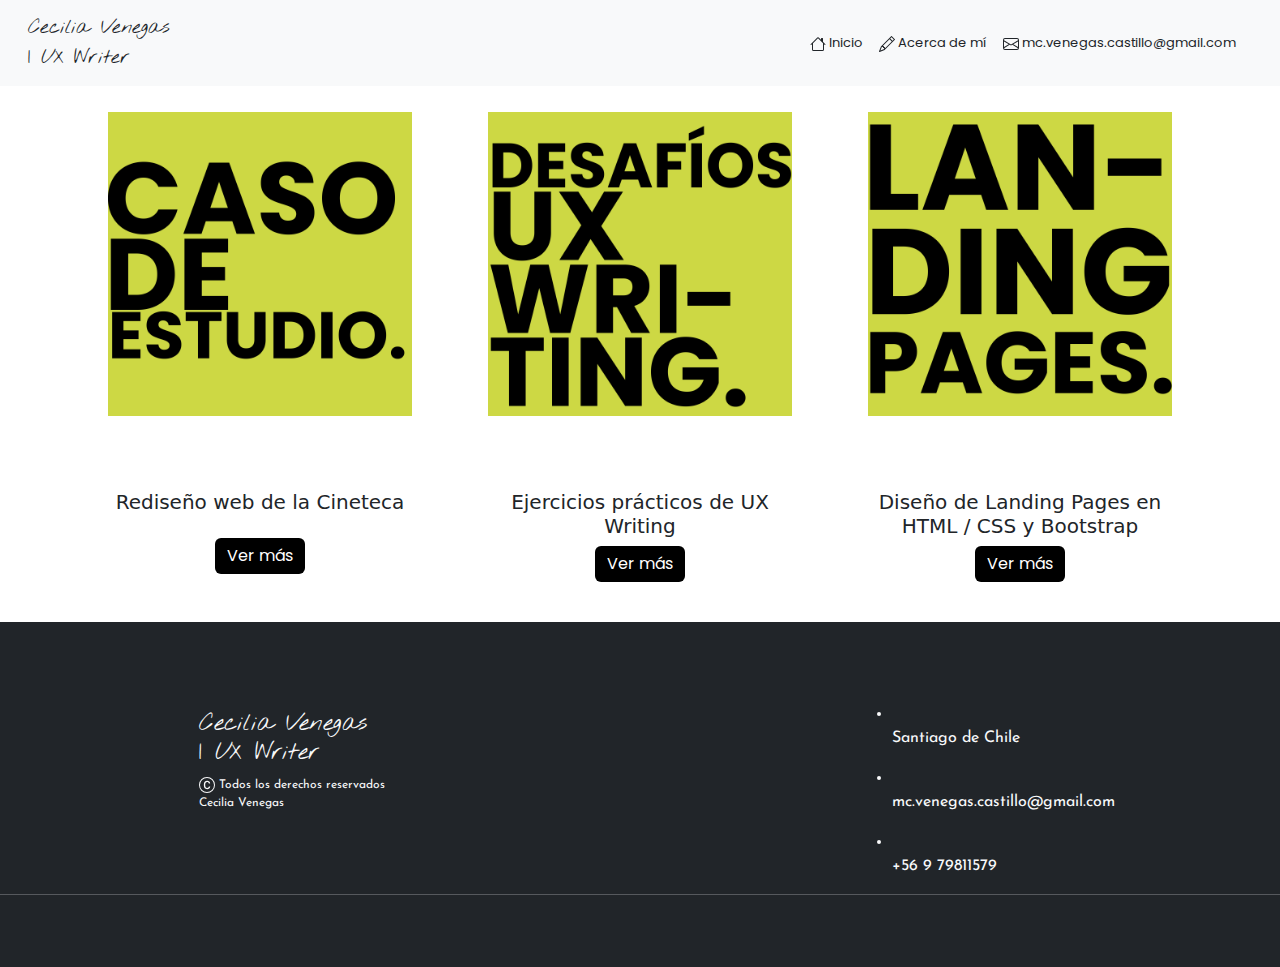
<file: index.html>
<!doctype html>
<html lang="es">

<head>
  <meta charset="utf-8">
  <meta name="viewport" content="width=device-width, initial-scale=1">
  <title>Portafolio Cecilia</title>
  <link rel="preconnect" href="https://fonts.googleapis.com">
  <link rel="preconnect" href="https://fonts.gstatic.com" crossorigin>
  <link
    href="https://fonts.googleapis.com/css2?family=Bad+Script&family=Homemade+Apple&family=Nothing+You+Could+Do&display=swap"
    rel="stylesheet">
  <link rel="preconnect" href="https://fonts.googleapis.com">
  <link rel="preconnect" href="https://fonts.gstatic.com" crossorigin>
  <link href="https://fonts.googleapis.com/css2?family=Caveat:wght@400..700&family=Indie+Flower&display=swap"
    rel="stylesheet">
  <link rel="stylesheet" href="https://cdnjs.cloudflare.com/ajax/libs/font-awesome/6.4.0/css/all.min.css"
    integrity="sha512-iecdLmaskl7CVkqkXNQ/ZH/XLlvWZOJyj7Yy7tcenmpD1ypASozpmT/E0iPtmFIB46ZmdtAc9eNBvH0H/ZpiBw=="
    crossorigin="anonymous" referrerpolicy="no-referrer" />
  <link href="https://cdn.jsdelivr.net/npm/bootstrap@5.3.3/dist/css/bootstrap.min.css" rel="stylesheet"
    integrity="sha384-QWTKZyjpPEjISv5WaRU9OFeRpok6YctnYmDr5pNlyT2bRjXh0JMhjY6hW+ALEwIH" crossorigin="anonymous">
  <link rel="stylesheet" type="text/css" href="style.css">
  <link rel="preconnect" href="https://fonts.googleapis.com">
  <link rel="preconnect" href="https://fonts.gstatic.com" crossorigin>
  <link
    href="https://fonts.googleapis.com/css2?family=Caveat:wght@400..700&family=Gothic+A1&family=Indie+Flower&display=swap"
    rel="stylesheet">
  <link rel="preconnect" href="https://fonts.googleapis.com">
  <link rel="preconnect" href="https://fonts.gstatic.com" crossorigin>
  <link href="https://fonts.googleapis.com/css2?family=Josefin+Sans:ital,wght@0,100..700;1,100..700&display=swap"
    rel="stylesheet">
  <link rel="preconnect" href="https://fonts.googleapis.com">
  <link rel="preconnect" href="https://fonts.gstatic.com" crossorigin>
  <link
    href="https://fonts.googleapis.com/css2?family=Josefin+Sans:ital,wght@0,100..700;1,100..700&family=Merriweather:ital,wght@0,300;0,400;0,700;0,900;1,300;1,400;1,700;1,900&family=Poppins:ital,wght@0,100;0,200;0,300;0,400;0,500;0,600;0,700;0,800;0,900;1,100;1,200;1,300;1,400;1,500;1,600;1,700;1,800;1,900&display=swap"
    rel="stylesheet">
</head>

<body>
  <!--Navbar-->
  <div class="container-fluid bg-light">
    <div class="row">
      <nav class="navbar navbar-expand-lg">
        <div class="container-fluid">
          <a class="navbar-brand ms-3 text-dark" aria-current="page">Cecilia Venegas <br> | UX Writer</a>
          <button class="navbar-toggler" type="button" data-bs-toggle="collapse" data-bs-target="#navbarNavDropdown"
            aria-controls="navbarNavDropdown" aria-expanded="false" aria-label="Toggle navigation">
            <span class="navbar-toggler-icon"></span>
          </button>
          <div class="collapse navbar-collapse" id="navbarNavDropdown">
            <ul class="navbar-nav ms-auto">
              <li class="nav-item">
                <a class="nav-link active text-dark" aria-current="page"> <svg
                    xmlns="http://www.w3.org/2000/svg" width="16" height="16" fill="currentColor" class="bi bi-house"
                    viewBox="0 0 16 16">
                    <path
                      d="M8.707 1.5a1 1 0 0 0-1.414 0L.646 8.146a.5.5 0 0 0 .708.708L2 8.207V13.5A1.5 1.5 0 0 0 3.5 15h9a1.5 1.5 0 0 0 1.5-1.5V8.207l.646.647a.5.5 0 0 0 .708-.708L13 5.793V2.5a.5.5 0 0 0-.5-.5h-1a.5.5 0 0 0-.5.5v1.293zM13 7.207V13.5a.5.5 0 0 1-.5.5h-9a.5.5 0 0 1-.5-.5V7.207l5-5z" />
                  </svg> Inicio</a>
              </li>
              <li class="nav-item">
                <a class="nav-link text-dark" href="/acerca de mi/acercademi.html"> <svg xmlns="http://www.w3.org/2000/svg" width="16" height="16"
                    fill="currentColor" class="bi bi-pencil" viewBox="0 0 16 16">
                    <path
                      d="M12.146.146a.5.5 0 0 1 .708 0l3 3a.5.5 0 0 1 0 .708l-10 10a.5.5 0 0 1-.168.11l-5 2a.5.5 0 0 1-.65-.65l2-5a.5.5 0 0 1 .11-.168zM11.207 2.5 13.5 4.793 14.793 3.5 12.5 1.207zm1.586 3L10.5 3.207 4 9.707V10h.5a.5.5 0 0 1 .5.5v.5h.5a.5.5 0 0 1 .5.5v.5h.293zm-9.761 5.175-.106.106-1.528 3.821 3.821-1.528.106-.106A.5.5 0 0 1 5 12.5V12h-.5a.5.5 0 0 1-.5-.5V11h-.5a.5.5 0 0 1-.468-.325" />
                  </svg> Acerca de mí</a>
              </li>
              <li class="nav-item">
                <a class="nav-link me-4 text-dark"> <svg xmlns="http://www.w3.org/2000/svg" width="16"
                    height="16" fill="currentColor" class="bi bi-envelope" viewBox="0 0 16 16">
                    <path
                      d="M0 4a2 2 0 0 1 2-2h12a2 2 0 0 1 2 2v8a2 2 0 0 1-2 2H2a2 2 0 0 1-2-2zm2-1a1 1 0 0 0-1 1v.217l7 4.2 7-4.2V4a1 1 0 0 0-1-1zm13 2.383-4.708 2.825L15 11.105zm-.034 6.876-5.64-3.471L8 9.583l-1.326-.795-5.64 3.47A1 1 0 0 0 2 13h12a1 1 0 0 0 .966-.741M1 11.105l4.708-2.897L1 5.383z" />
                  </svg> mc.venegas.castillo@gmail.com</a>
              </li>
              <li class="nav-item dropdown">
              </li>
            </ul>
          </div>
        </div>
      </nav>
    </div>
  </div>
  <!--Portafolio-->
  <div id="productSlider" class="carousel slide" data-bs-ride="carousel">
    <div class="carousel-inner">
      <div class="carousel-item active">
        <div class="container">
          <div class="row text-center">
            <div class="col-md-4 col-lg-4">
              <div class="card mb-4">
                <img src="/assets/img/casodeestudio.png">
                <div class="card-body">
                  <h5 class="card-title">Caso de estudio</h5>
                  <h5 class="card-text">Rediseño web de la Cineteca</h5>
                  <a href="https://www.behance.net/gallery/211179671/Cineteca-Metropolitana" target="_blank" class="btn btn-primary mt-3">Ver más</a>
                </div>
              </div>
            </div>
            <div class="col-md-4 col-lg-4">
              <div class="card mb-4">
                <img src="/assets/img/desafios.png">
                <div class="card-body">
                  <h5 class="card-title">Retos UX Writing</h5>
                  <h5 class="card-text">Ejercicios prácticos de UX Writing</h5>
                  <a href="/Desafios/desafios.html" target="_blank" class="btn btn-primary">Ver más</a>
                </div>
              </div>
            </div>
            <div class="col-md-4 col-lg-4">
              <div class="card mb-4">
                <img src="/assets/img/landingpages.png">
                <div class="card-body">
                  <h5 class="card-title">Homepages</h5>
                  <h5 class="card-text">Diseño de Landing Pages en HTML / CSS y Bootstrap</h5>
                  <a href="/paginas/paginas.html" target="_blank" class="btn btn-primary">Ver más</a>
                </div>
              </div>
            </div>
          </div>
       </div>
      </div>
    </div>
  </div>
  <!--Footer-->
  <footer class="footer bg-dark text-light pt-5">
    <div class="container-fluid text-center text-md-start">
      <div class="row text-center text-md-start">
        <div class="col-md-3 col-lg-3 col-xl-3 mx-auto mt-3">
          <h5 class="text-uppercase mb-4 font-wight-bold text-primary"></h5>
          <h4 class="nombrefooter">
            Cecilia Venegas
            <br>| UX Writer
          </h4>
          <p>
            <svg xmlns="http://www.w3.org/2000/svg" width="16" height="16" fill="currentColor" class="bi bi-c-circle"
              viewBox="0 0 16 16">
              <path
                d="M1 8a7 7 0 1 0 14 0A7 7 0 0 0 1 8m15 0A8 8 0 1 1 0 8a8 8 0 0 1 16 0M8.146 4.992c-1.212 0-1.927.92-1.927 2.502v1.06c0 1.571.703 2.462 1.927 2.462.979 0 1.641-.586 1.729-1.418h1.295v.093c-.1 1.448-1.354 2.467-3.03 2.467-2.091 0-3.269-1.336-3.269-3.603V7.482c0-2.261 1.201-3.638 3.27-3.638 1.681 0 2.935 1.054 3.029 2.572v.088H9.875c-.088-.879-.768-1.512-1.729-1.512" />
            </svg> Todos los derechos reservados
            <br> Cecilia Venegas
          </p>
        </div>
        <div class="col-md-2 col-lg-2 col-xl-2 mx-auto mt-3">
          <p>
            <li class="fas fa-home me-3"></li>Santiago de Chile
          </p>
          <p>
            <li class="fas fa-envelope me-3"></li>mc.venegas.castillo@gmail.com
          </p>
          <p>
            <li class="fas fa-phone me-3"></li>+56 9 79811579
          </p>
        </div>
        <hr class="mb-4">
        <div class="text-center mb-2">
        </div>
        <div class="text-center">
          <ul class="list-unstyled list-inline">
            <li class="list-inline-item">
              <a href="https://www.behance.net/ceciliavenegas" target=»_blank class="text-light"> <i
                  class="fab fa-behance"></i>
              </a>
            </li>
            <li class="list-inline-item">
              <a href="https://www.linkedin.com/in/mariaceciliav/" target=»_blank class="text-light"> <i
                  class="fab fa-linkedin"></i>
              </a>
            </li>
          </ul>
        </div>
      </div>
    </div>
  </footer>
</body>
</html>
</file>
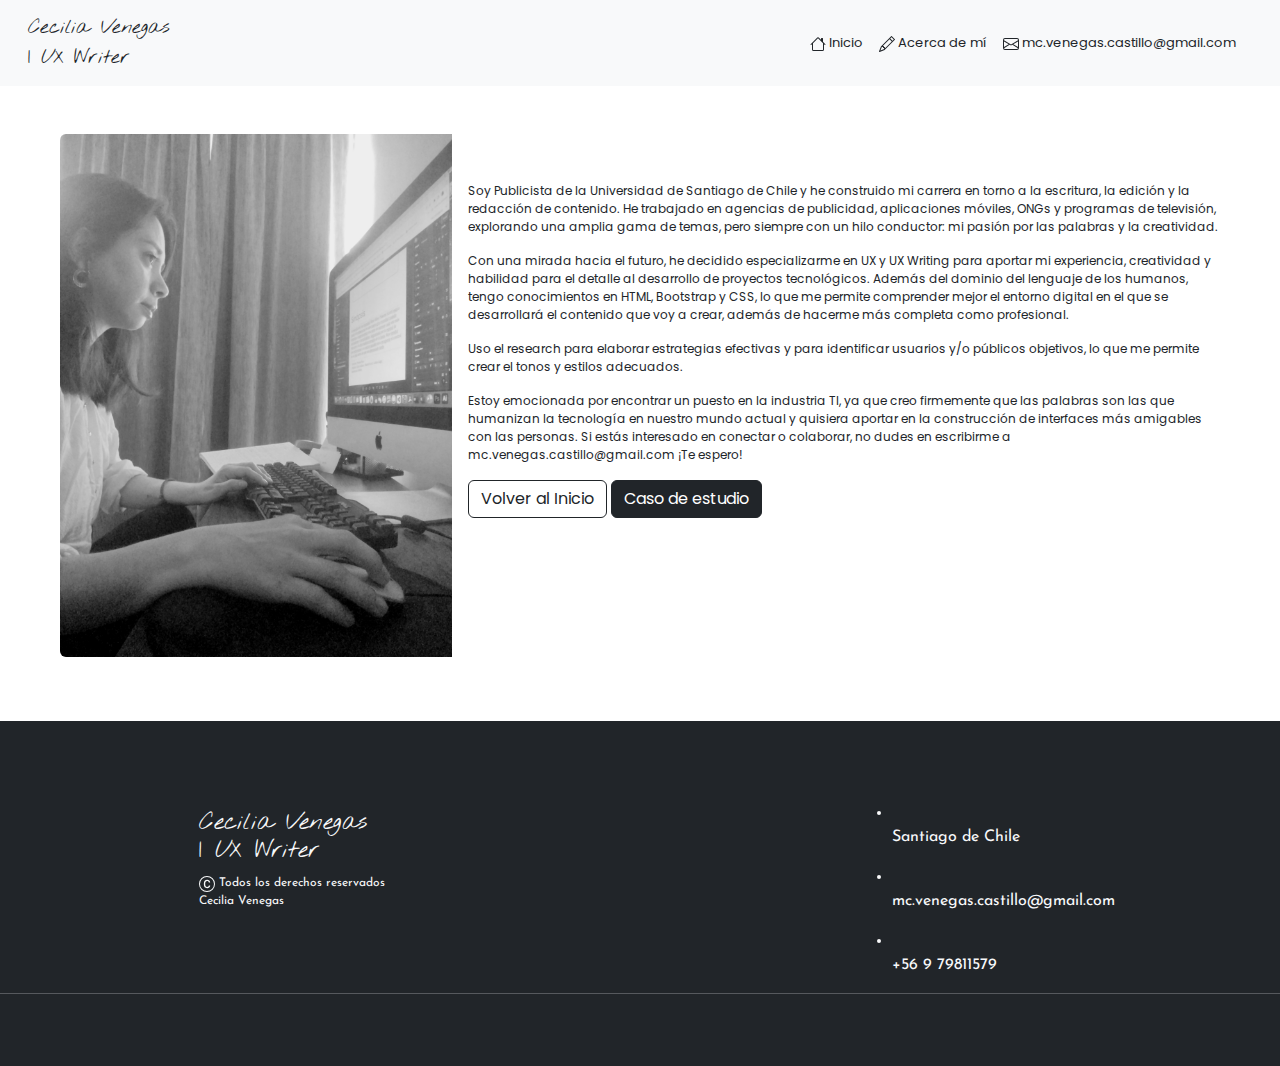
<file: acerca de mi/acercademi.html>
<!doctype html>
<html lang="es">

<head>
  <meta charset="utf-8">
  <meta name="viewport" content="width=device-width, initial-scale=1">
  <title>Portafolio Cecilia/acercademi</title>
  <link rel="preconnect" href="https://fonts.googleapis.com">
  <link rel="preconnect" href="https://fonts.gstatic.com" crossorigin>
  <link
    href="https://fonts.googleapis.com/css2?family=Bad+Script&family=Homemade+Apple&family=Nothing+You+Could+Do&display=swap"
    rel="stylesheet">
  <link rel="preconnect" href="https://fonts.googleapis.com">
  <link rel="preconnect" href="https://fonts.gstatic.com" crossorigin>
  <link href="https://fonts.googleapis.com/css2?family=Caveat:wght@400..700&family=Indie+Flower&display=swap"
    rel="stylesheet">
  <link rel="stylesheet" href="https://cdnjs.cloudflare.com/ajax/libs/font-awesome/6.4.0/css/all.min.css"
    integrity="sha512-iecdLmaskl7CVkqkXNQ/ZH/XLlvWZOJyj7Yy7tcenmpD1ypASozpmT/E0iPtmFIB46ZmdtAc9eNBvH0H/ZpiBw=="
    crossorigin="anonymous" referrerpolicy="no-referrer" />
  <link href="https://cdn.jsdelivr.net/npm/bootstrap@5.3.3/dist/css/bootstrap.min.css" rel="stylesheet"
    integrity="sha384-QWTKZyjpPEjISv5WaRU9OFeRpok6YctnYmDr5pNlyT2bRjXh0JMhjY6hW+ALEwIH" crossorigin="anonymous">
  <!--CSS-->
    <link rel="stylesheet" type="text/css" href="style.css">
  <link rel="preconnect" href="https://fonts.googleapis.com">
  <link rel="preconnect" href="https://fonts.gstatic.com" crossorigin>
  <link
    href="https://fonts.googleapis.com/css2?family=Caveat:wght@400..700&family=Gothic+A1&family=Indie+Flower&display=swap"
    rel="stylesheet">
  <link rel="preconnect" href="https://fonts.googleapis.com">
  <link rel="preconnect" href="https://fonts.gstatic.com" crossorigin>
  <link href="https://fonts.googleapis.com/css2?family=Josefin+Sans:ital,wght@0,100..700;1,100..700&display=swap"
    rel="stylesheet">
  <link rel="preconnect" href="https://fonts.googleapis.com">
  <link rel="preconnect" href="https://fonts.gstatic.com" crossorigin>
  <link
    href="https://fonts.googleapis.com/css2?family=Josefin+Sans:ital,wght@0,100..700;1,100..700&family=Merriweather:ital,wght@0,300;0,400;0,700;0,900;1,300;1,400;1,700;1,900&family=Poppins:ital,wght@0,100;0,200;0,300;0,400;0,500;0,600;0,700;0,800;0,900;1,100;1,200;1,300;1,400;1,500;1,600;1,700;1,800;1,900&display=swap"
    rel="stylesheet">
</head>
<body>
  <!--Navbar-->
  <div class="container-fluid bg-light">
    <div class="row">
      <nav class="navbar navbar-expand-lg">
        <div class="container-fluid">
          <a class="navbar-brand ms-3 text-dark" aria-current="page" href="/index.html">Cecilia Venegas <br> | UX Writer</a>
          <button class="navbar-toggler" type="button" data-bs-toggle="collapse" data-bs-target="#navbarNavDropdown"
            aria-controls="navbarNavDropdown" aria-expanded="false" aria-label="Toggle navigation">
            <span class="navbar-toggler-icon"></span>
          </button>
          <div class="collapse navbar-collapse" id="navbarNavDropdown">
            <ul class="navbar-nav ms-auto">
              <li class="nav-item">
                <a class="nav-link active text-dark" aria-current="page" href="/index.html"> <svg
                    xmlns="http://www.w3.org/2000/svg" width="16" height="16" fill="currentColor" class="bi bi-house"
                    viewBox="0 0 16 16">
                    <path
                      d="M8.707 1.5a1 1 0 0 0-1.414 0L.646 8.146a.5.5 0 0 0 .708.708L2 8.207V13.5A1.5 1.5 0 0 0 3.5 15h9a1.5 1.5 0 0 0 1.5-1.5V8.207l.646.647a.5.5 0 0 0 .708-.708L13 5.793V2.5a.5.5 0 0 0-.5-.5h-1a.5.5 0 0 0-.5.5v1.293zM13 7.207V13.5a.5.5 0 0 1-.5.5h-9a.5.5 0 0 1-.5-.5V7.207l5-5z" />
                  </svg> Inicio</a>
              </li>
              <li class="nav-item">
                <a class="nav-link text-dark"> <svg xmlns="http://www.w3.org/2000/svg" width="16" height="16"
                    fill="currentColor" class="bi bi-pencil" viewBox="0 0 16 16">
                    <path
                      d="M12.146.146a.5.5 0 0 1 .708 0l3 3a.5.5 0 0 1 0 .708l-10 10a.5.5 0 0 1-.168.11l-5 2a.5.5 0 0 1-.65-.65l2-5a.5.5 0 0 1 .11-.168zM11.207 2.5 13.5 4.793 14.793 3.5 12.5 1.207zm1.586 3L10.5 3.207 4 9.707V10h.5a.5.5 0 0 1 .5.5v.5h.5a.5.5 0 0 1 .5.5v.5h.293zm-9.761 5.175-.106.106-1.528 3.821 3.821-1.528.106-.106A.5.5 0 0 1 5 12.5V12h-.5a.5.5 0 0 1-.5-.5V11h-.5a.5.5 0 0 1-.468-.325" />
                  </svg> Acerca de mí</a>
              </li>
              <li class="nav-item">
                <a class="nav-link me-4 text-dark"> <svg xmlns="http://www.w3.org/2000/svg" width="16"
                    height="16" fill="currentColor" class="bi bi-envelope" viewBox="0 0 16 16">
                    <path
                      d="M0 4a2 2 0 0 1 2-2h12a2 2 0 0 1 2 2v8a2 2 0 0 1-2 2H2a2 2 0 0 1-2-2zm2-1a1 1 0 0 0-1 1v.217l7 4.2 7-4.2V4a1 1 0 0 0-1-1zm13 2.383-4.708 2.825L15 11.105zm-.034 6.876-5.64-3.471L8 9.583l-1.326-.795-5.64 3.47A1 1 0 0 0 2 13h12a1 1 0 0 0 .966-.741M1 11.105l4.708-2.897L1 5.383z" />
                  </svg> mc.venegas.castillo@gmail.com</a>
              </li>
              <li class="nav-item dropdown">
              </li>
            </ul>
          </div>
        </div>
      </nav>
    </div>
  </div>
  <!--texto-->
  <div class="container-fluid ms-5 mb-5 mt-5">
    <div class="row">
      <div class="card mb-3" style="max-width: 1200px;">
        <div class="row g-0">
          <div class="col-sm-4 col-lg-4 col-md-4">
            <img src="/assets/img/portafolio-img.jpg" class="img-fluid rounded-start" alt="...">
          </div>
          <div class="col-md-8">
            <div class="card-body">
              <h5 class="card-title">Card title</h5>
              <p class="card-text">Soy Publicista de la Universidad de Santiago de Chile y he construido mi carrera en torno a la escritura, la edición y la redacción de contenido. He trabajado en agencias de publicidad, aplicaciones móviles, ONGs y programas de televisión, explorando una amplia gama de temas, pero siempre con un hilo conductor: mi pasión por las palabras y la creatividad.</p>
                <p>Con una mirada hacia el futuro, he decidido especializarme en UX y UX Writing para aportar mi experiencia, creatividad y habilidad para el detalle al desarrollo de proyectos tecnológicos. Además del dominio del lenguaje de los humanos, tengo conocimientos en HTML, Bootstrap y CSS, lo que me permite comprender mejor el entorno digital en el que se desarrollará el contenido que voy a crear, además de hacerme más completa como profesional.</p>
                <p>Uso el research para elaborar estrategias efectivas y para identificar usuarios y/o públicos objetivos, lo que me permite crear el tonos y estilos adecuados. </p> 
                <p> Estoy emocionada por encontrar un puesto en la industria TI, ya que creo firmemente que las palabras son las que humanizan la tecnología en nuestro mundo actual y quisiera aportar en la construcción de interfaces más amigables con las personas.
                  Si estás interesado en conectar o colaborar, no dudes en escribirme a mc.venegas.castillo@gmail.com ¡Te espero!</p>
                  <a href="/index.html" button type="button" class="btn btn-outline-dark">Volver al Inicio</a>
                  <a href="https://www.behance.net/gallery/211179671/Cineteca-Metropolitana" button type="button" target="_blank" class="btn btn-dark">Caso de estudio</a>
            </div>
          </div>
        </div>
      </div> 
    </div>
  </div>
  <!--footer-->
  <footer class="footer bg-dark text-light pt-5">
    <div class="container-fluid text-center text-md-start">
      <div class="row text-center text-md-start">
        <div class="col-md-3 col-lg-3 col-xl-3 mx-auto mt-3">
          <h5 class="text-uppercase mb-4 font-wight-bold text-primary"></h5>
          <h4 class="nombrefooter">
            Cecilia Venegas
            <br>| UX Writer
          </h4>
          <p>
            <svg xmlns="http://www.w3.org/2000/svg" width="16" height="16" fill="currentColor" class="bi bi-c-circle"
              viewBox="0 0 16 16">
              <path
                d="M1 8a7 7 0 1 0 14 0A7 7 0 0 0 1 8m15 0A8 8 0 1 1 0 8a8 8 0 0 1 16 0M8.146 4.992c-1.212 0-1.927.92-1.927 2.502v1.06c0 1.571.703 2.462 1.927 2.462.979 0 1.641-.586 1.729-1.418h1.295v.093c-.1 1.448-1.354 2.467-3.03 2.467-2.091 0-3.269-1.336-3.269-3.603V7.482c0-2.261 1.201-3.638 3.27-3.638 1.681 0 2.935 1.054 3.029 2.572v.088H9.875c-.088-.879-.768-1.512-1.729-1.512" />
            </svg> Todos los derechos reservados
            <br> Cecilia Venegas
          </p>
        </div>
        <div class="col-md-2 col-lg-2 col-xl-2 mx-auto mt-3">
          <p>
            <li class="fas fa-home me-3"></li>Santiago de Chile
          </p>
          <p>
            <li class="fas fa-envelope me-3"></li>mc.venegas.castillo@gmail.com
          </p>
          <p>
            <li class="fas fa-phone me-3"></li>+56 9 79811579
          </p>
        </div>
        <hr class="mb-4">
        <div class="text-center mb-2">
        </div>
        <div class="text-center">
          <ul class="list-unstyled list-inline">
            <li class="list-inline-item">
              <a href="https://www.behance.net/ceciliavenegas" target=»_blank class="text-light"> <i
                  class="fab fa-behance"></i>
              </a>
            </li>
            <li class="list-inline-item">
              <a href="https://www.linkedin.com/in/mariaceciliav/" target=»_blank class="text-light"> <i
                  class="fab fa-linkedin"></i>
              </a>
            </li>
          </ul>
        </div>
      </div>
    </div>
  </footer>
</body>
</html>
</file>
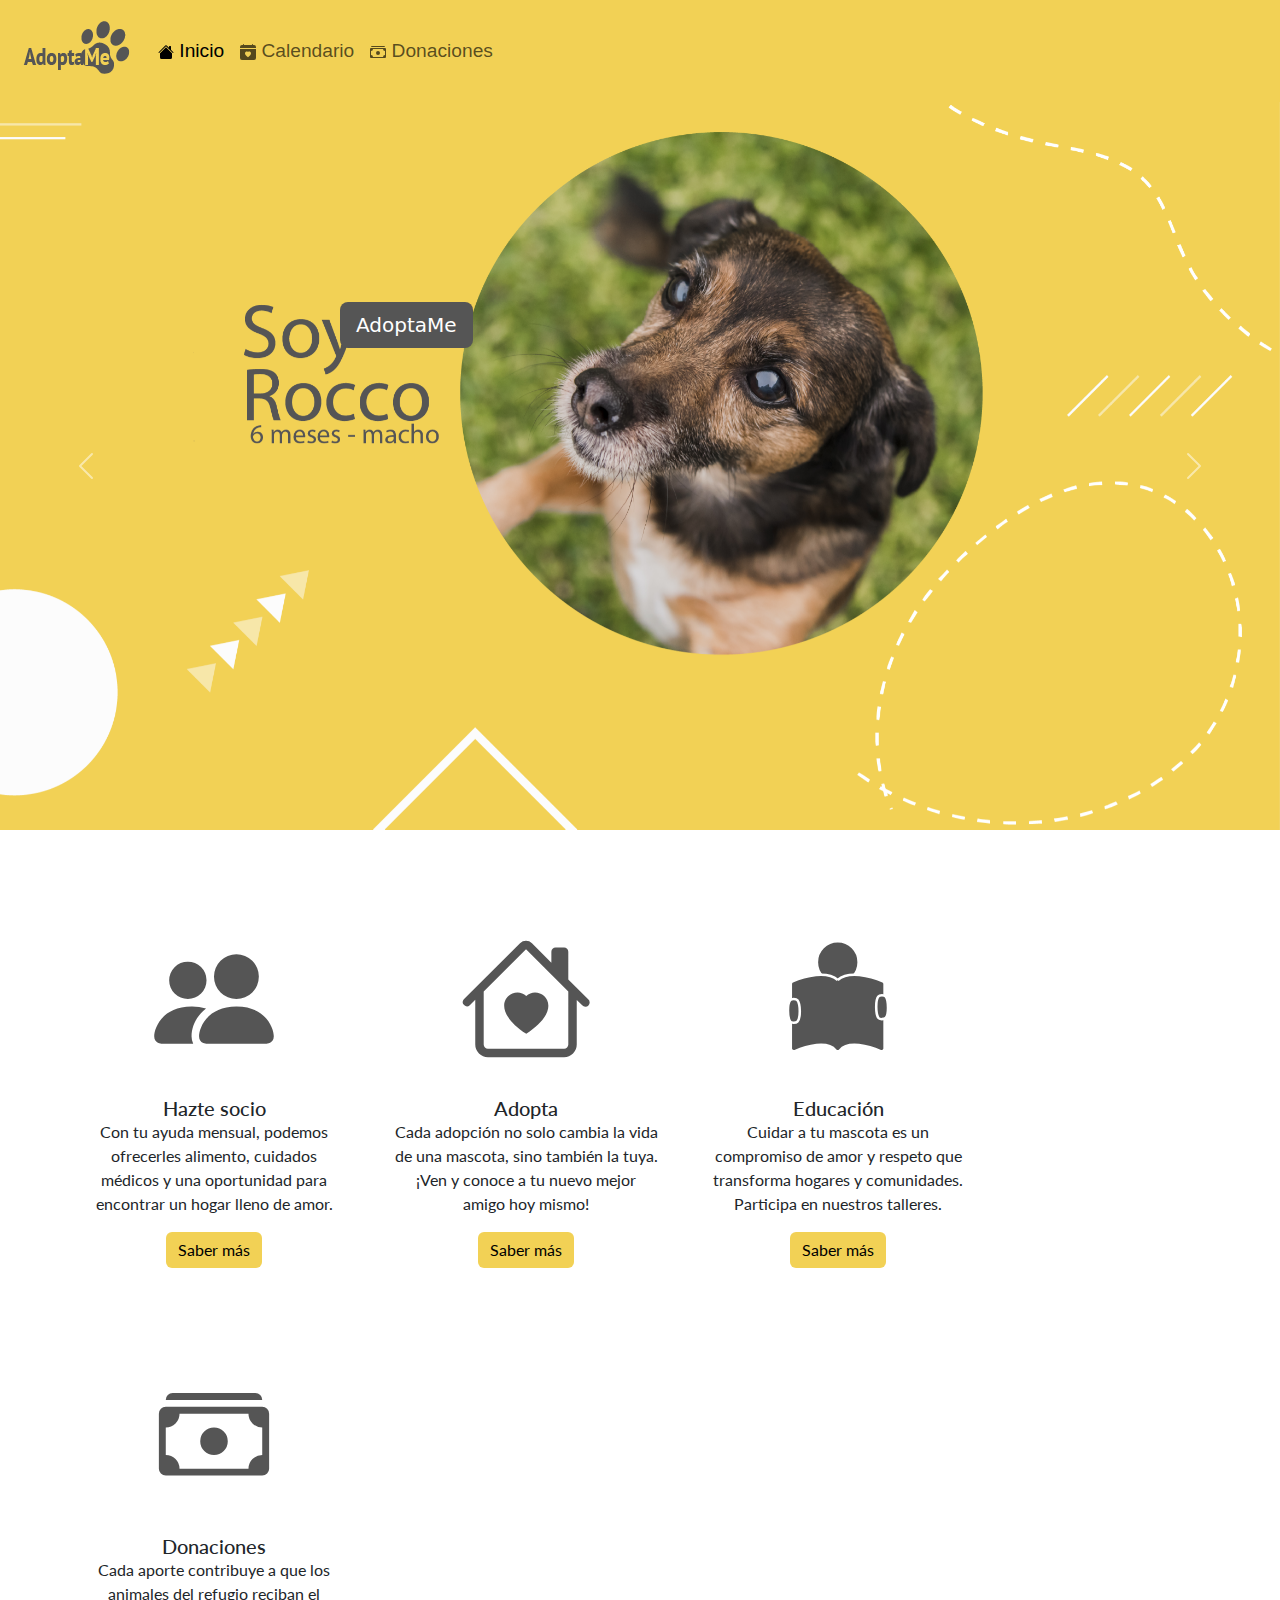
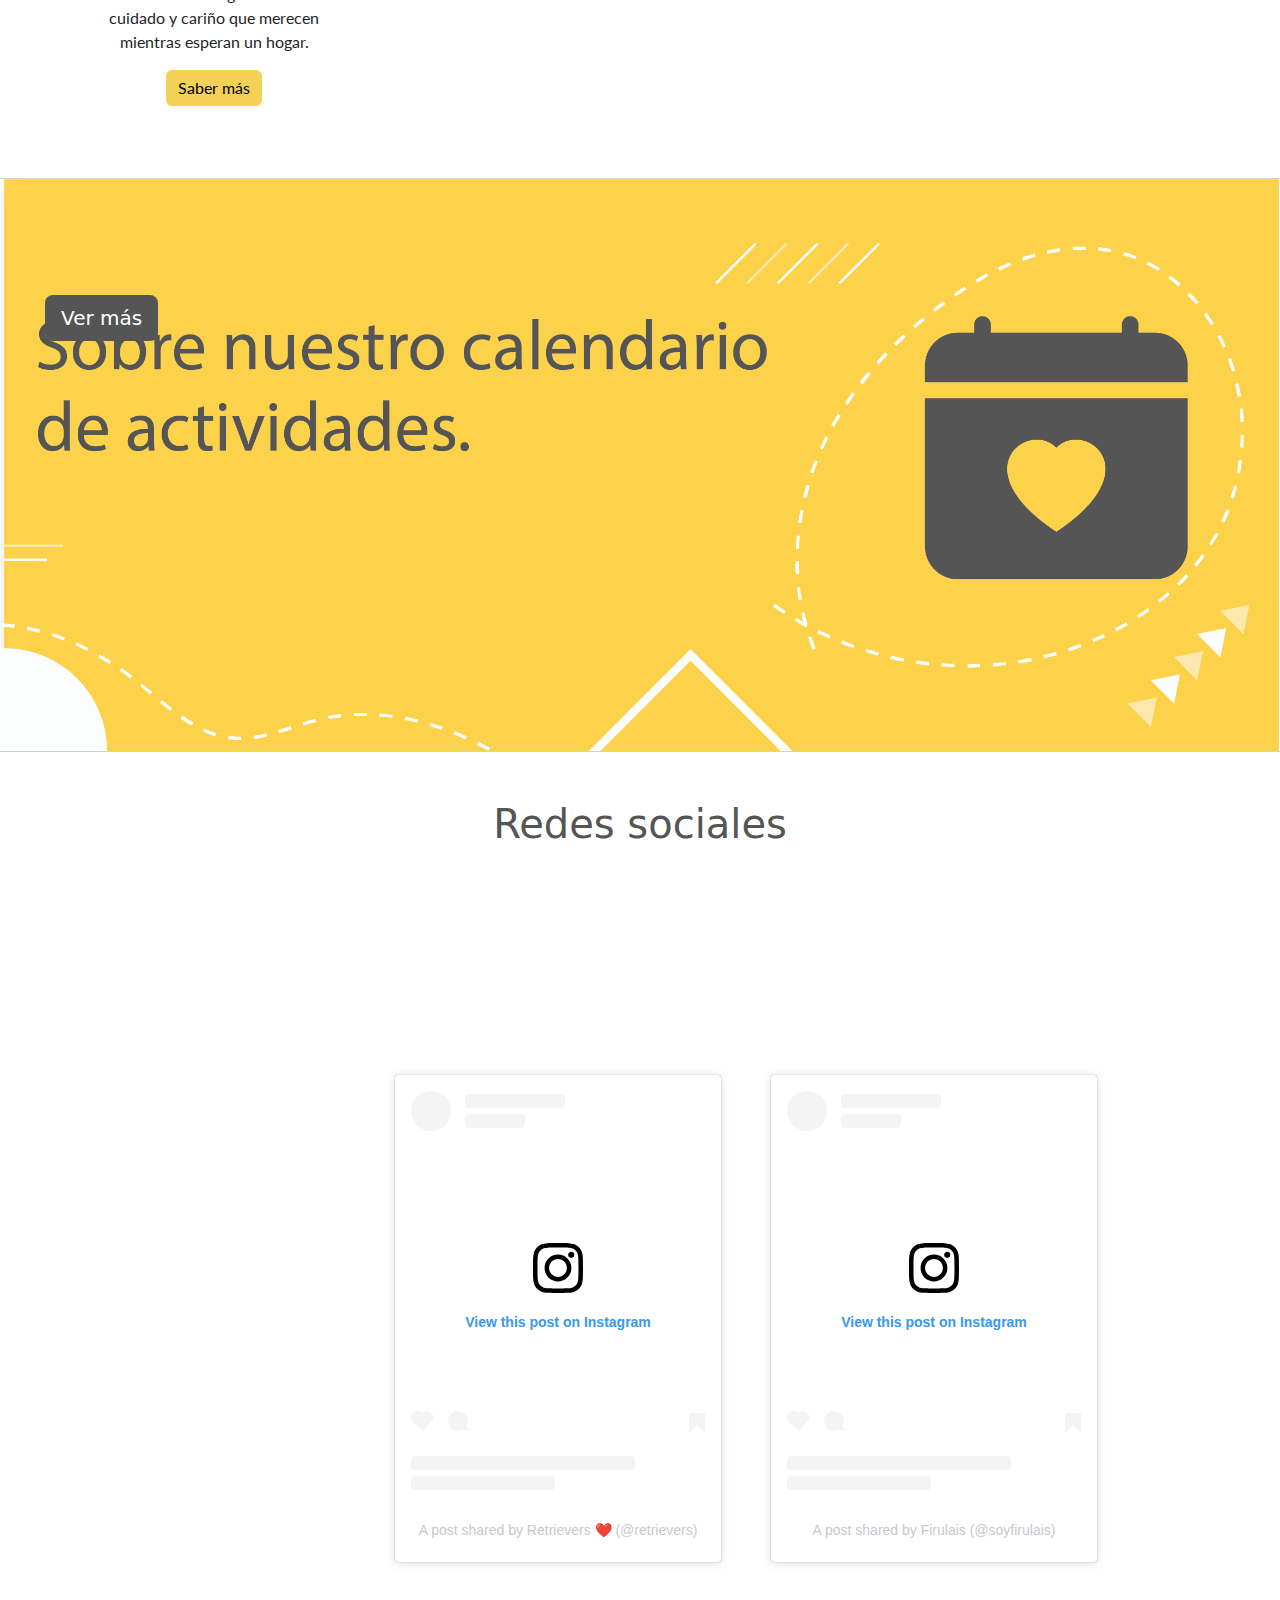
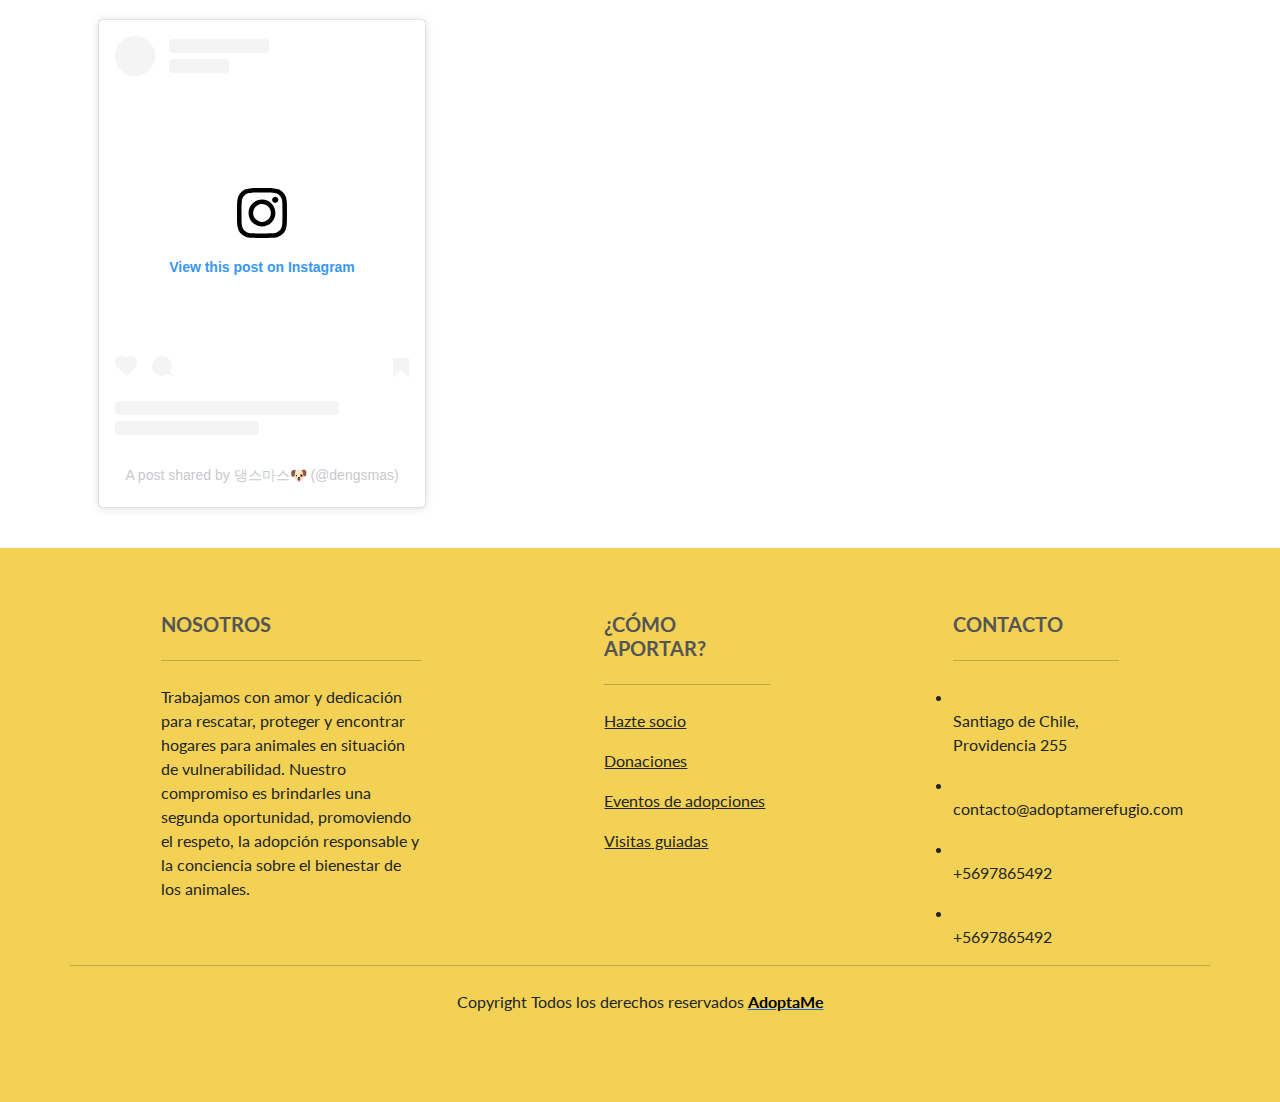
<file: Adopta tu mascota/adopcion.html>
<!doctype html>
<html lang="en">

<head>
  <meta charset="utf-8">
  <meta name="viewport" content="width=device-width, initial-scale=1">
  <title>Refugio AdoptaMe</title>
  <link href="https://cdn.jsdelivr.net/npm/bootstrap@5.3.3/dist/css/bootstrap.min.css" rel="stylesheet"
    integrity="sha384-QWTKZyjpPEjISv5WaRU9OFeRpok6YctnYmDr5pNlyT2bRjXh0JMhjY6hW+ALEwIH" crossorigin="anonymous">
  <link rel="stylesheet" href="https://cdnjs.cloudflare.com/ajax/libs/font-awesome/6.4.0/css/all.min.css"
    integrity="sha512-iecdLmaskl7CVkqkXNQ/ZH/XLlvWZOJyj7Yy7tcenmpD1ypASozpmT/E0iPtmFIB46ZmdtAc9eNBvH0H/ZpiBw=="
    crossorigin="anonymous" referrerpolicy="no-referrer"/>
    <link rel="preconnect" href="https://fonts.googleapis.com">
<link rel="preconnect" href="https://fonts.gstatic.com" crossorigin>
<link rel="preconnect" href="https://fonts.googleapis.com">
<link rel="preconnect" href="https://fonts.gstatic.com" crossorigin>
<link rel="preconnect" href="https://fonts.googleapis.com">
<link rel="preconnect" href="https://fonts.gstatic.com" crossorigin>
<link href="https://fonts.googleapis.com/css2?family=Barlow:ital,wght@0,100;0,200;0,300;0,400;0,500;0,600;0,700;0,800;0,900;1,100;1,200;1,300;1,400;1,500;1,600;1,700;1,800;1,900&family=IBM+Plex+Sans:ital,wght@0,100;0,200;0,300;0,400;0,500;0,600;0,700;1,100;1,200;1,300;1,400;1,500;1,600;1,700&family=Josefin+Sans:ital,wght@0,100..700;1,100..700&family=Lato:ital,wght@0,100;0,300;0,400;0,700;0,900;1,100;1,300;1,400;1,700;1,900&family=Merriweather:ital,wght@0,300;0,400;0,700;0,900;1,300;1,400;1,700;1,900&family=Montserrat:ital,wght@0,100..900;1,100..900&family=Poppins:ital,wght@0,100;0,200;0,300;0,400;0,500;0,600;0,700;0,800;0,900;1,100;1,200;1,300;1,400;1,500;1,600;1,700;1,800;1,900&family=Questrial&display=swap" rel="stylesheet">
  <link rel="stylesheet" type="text/css" href="style.css">
</head>

<body>
  <!-- Navbar-->
  <nav class="navbar navbar-expand-lg">
    <div class="container-fluid">
      <a class="navbar-brand" href="#"> <img src="/assets/img/logo-adopcion-1-01.png" alt="..." with="50px"></a>
      <button class="navbar-toggler" type="button" data-bs-toggle="collapse" data-bs-target="#navbarNav"
        aria-controls="navbarNav" aria-expanded="false" aria-label="Toggle navigation">
        <span class="navbar-toggler-icon"></span>
      </button>
      <div class="collapse navbar-collapse" id="navbarNav">
        <ul class="navbar-nav">
          <li class="nav-item">
            <a class="nav-link active" aria-current="page" href="#"><svg xmlns="http://www.w3.org/2000/svg" width="16"
                height="16" fill="currentColor" class="bi bi-house-fill" viewBox="0 0 16 16">
                <path
                  d="M8.707 1.5a1 1 0 0 0-1.414 0L.646 8.146a.5.5 0 0 0 .708.708L8 2.207l6.646 6.647a.5.5 0 0 0 .708-.708L13 5.793V2.5a.5.5 0 0 0-.5-.5h-1a.5.5 0 0 0-.5.5v1.293z" />
                <path d="m8 3.293 6 6V13.5a1.5 1.5 0 0 1-1.5 1.5h-9A1.5 1.5 0 0 1 2 13.5V9.293z" />
              </svg> Inicio</a>
          </li>
          <li class="nav-item">
            <a class="nav-link" href="#"><svg xmlns="http://www.w3.org/2000/svg" width="16" height="16"
                fill="currentColor" class="bi bi-calendar-heart-fill" viewBox="0 0 16 16">
                <path
                  d="M4 .5a.5.5 0 0 0-1 0V1H2a2 2 0 0 0-2 2v1h16V3a2 2 0 0 0-2-2h-1V.5a.5.5 0 0 0-1 0V1H4zM16 14V5H0v9a2 2 0 0 0 2 2h12a2 2 0 0 0 2-2M8 7.993c1.664-1.711 5.825 1.283 0 5.132-5.825-3.85-1.664-6.843 0-5.132" />
              </svg> Calendario</a>
          </li>
          <li class="nav-item">
            <a class="nav-link" href="#"><svg xmlns="http://www.w3.org/2000/svg" width="16" height="16"
                fill="currentColor" class="bi bi-cash-stack" viewBox="0 0 16 16">
                <path d="M1 3a1 1 0 0 1 1-1h12a1 1 0 0 1 1 1zm7 8a2 2 0 1 0 0-4 2 2 0 0 0 0 4" />
                <path
                  d="M0 5a1 1 0 0 1 1-1h14a1 1 0 0 1 1 1v8a1 1 0 0 1-1 1H1a1 1 0 0 1-1-1zm3 0a2 2 0 0 1-2 2v4a2 2 0 0 1 2 2h10a2 2 0 0 1 2-2V7a2 2 0 0 1-2-2z" />
              </svg> Donaciones</a>
          </li>
        </ul>
      </div>
    </div>
  </nav>
  <!--Banner 1-->
  <div class="container-banner1 mb-5">
    <div class="row">
      <div id="carouselExampleAutoplaying" class="carousel slide" data-bs-ride="carousel">
        <div class="carousel-inner">
          <div class="carousel-item active">
            <img src="/assets/img/slide-1-01.png" class="d-block w-100" alt="...">
          </div>
          <div class="card-img-overlay col-sm-">
            <button type="button" class="btn btn-secondary btn-lg" id="btn-slide1">AdoptaMe</button>
          </div>
          <div class="carousel-item">
            <img src="/assets/img/slide-2-01.png" class="d-block w-100" alt="...">
          </div>
          <div class="carousel-item">
            <img src="/assets/img/slide-3-01.png" class="d-block w-100" alt="...">
          </div>
        </div>
        <button class="carousel-control-prev" type="button" data-bs-target="#carouselExampleAutoplaying"
          data-bs-slide="prev">
          <span class="carousel-control-prev-icon" aria-hidden="true"></span>
          <span class="visually-hidden">Previous</span>
        </button>
        <button class="carousel-control-next" type="button" data-bs-target="#carouselExampleAutoplaying"
          data-bs-slide="next">
          <span class="carousel-control-next-icon" aria-hidden="true"></span>
          <span class="visually-hidden">Next</span>
        </button>
      </div>
    </div>
  </div>
  <!-- 4 cards principales-->
  <div class="container fluid text-center">
    <div class="row justify-content-center justify-content-md-start">
      <div class="col-md-4 mb-4 mt-5 me-4 mb-5" style="width: 18rem;">
        <img src="/assets/img/iconos-adopta-1-01.svg" class="card-img-top" alt="..." id="icono1">
        <div class="card-body text-center">
          <h5 class="card-title mt-4">Hazte socio</h5>
          <p class="card-text">Con tu ayuda mensual, podemos ofrecerles alimento, cuidados médicos y una oportunidad para
            encontrar un hogar lleno de amor.</p>
          <button type="button" class="btn btn-secondary">Saber más</button>
        </div>
      </div>
      <div class="col-md-4 mb-4 mt-5 me-4" style="width: 18rem;">
        <img src="/assets/img/iconos-adopta-2-01.svg" class="card-img-top" alt="..." id="icono2">
        <div class="card-body text-center">
          <h5 class="card-title mt-4">Adopta</h5>
          <p class="card-text">Cada adopción no solo cambia la vida de una mascota, sino también la tuya. ¡Ven y conoce
            a tu nuevo mejor amigo hoy mismo!</p>
          <button type="button" class="btn btn-secondary">Saber más</button>
        </div>
      </div>
      <div class="col-md-4 mb-4 mt-5 me-4" style="width: 18rem;">
        <img src="/assets/img/iconos-adopta-3-01.svg" class="card-img-top" alt="..." id="icono3">
        <div class="card-body text-center">
          <h5 class="card-title mt-4">Educación</h5>
          <p class="card-text">Cuidar a tu mascota es un compromiso de amor y respeto que transforma hogares y
            comunidades. Participa en nuestros talleres.</p>
          <button type="button" class="btn btn-secondary">Saber más</button>
        </div>
      </div>
      <div class="col-md-4 mb-4 mt-5 me-4" style="width: 18rem;">
        <img src="/assets/img/iconos-adopta-4-01.svg" class="card-img-top" alt="..." id="icono4">
        <div class="card-body text-center">
          <h5 class="card-title mt-4">Donaciones</h5>
          <p class="card-text">Cada aporte contribuye a que los animales del refugio reciban el cuidado y cariño que merecen
            mientras esperan un hogar.</p>
          <button type="button" class="btn btn-secondary">Saber más</button>
        </div>
      </div>
    </div>
  </div>
  <!--Card secundarias - calendario e imagen-->
  <div class="container-banner1 border-0 mt-5 mb-5">
    <div class="row">
      <div class="card">
        <img src="/assets/img/adopciones-banner2-01.png">
        <div class="card-img-overlay col-sm-">
          <button type="button" class="btn btn-secondary btn-lg" id="btn-banner2">Ver más</button>
        </div>
      </div>
    </div>
  </div>
  <!--Contenido redes sociales-->
  <div class="box text-center text-primary-emphasis mt-5">
    <h1 class="titulo-rrss"> Redes sociales</h1>
  </div>
  <div class="container">
    <div class="row justify-content-center justify-content-md-start">
      <div class="card col-md-4 mb-4 text-center mb-3 mt-3 me-2 border-0" style="width: 18rem;">
        <div class="card-body">
          <div class="ratio ratio-16x9">
            <iframe src="https://www.youtube.com/embed/XC42akfluxc?si=kUpVJfQmPS3iKvz0" title="YouTube video"
              allowfullscreen></iframe>
          </div>
        </div>
      </div>
      <div class="card col-md-4 mb-4 text-center mt-3 mb-3 me-2 border-0" style="width: 18rem;">
        <div class="card-body">
          <div class="ratio ratio-16x9">
            <iframe src="https://www.youtube.com/embed/rsTLyukvxGU?si=QuanXBJb_aH3cvAd" title="YouTube video"
              allowfullscreen></iframe>
          </div>
        </div>
      </div>
      <div class="card col-md-4 mb-4 text-center mt-3 mb-3 me-2 border-0" style="width: 18rem;">
        <div class="card-body">
          <div class="ratio ratio-16x9">
            <iframe src="https://www.youtube.com/embed/I5XGuPfRhIk?si=Ll_VclOxpt8jArU_" title="YouTube video"
              allowfullscreen></iframe>
          </div>
        </div>
      </div>
      <div class="card col-md-4 mb-4 text-center mt-3 mb-3 me-2 border-0" style="width: 18rem;">
        <div class="card-body border: 0;">
          <div class="ratio ratio-16x9">
            <iframe src="https://www.youtube.com/embed/Wo8yhLMemGk?si=Qi6U5KK5v8tB6tPj" title="YouTube video"
              allowfullscreen></iframe>
          </div>
        </div>
      </div>
      <div class="card col-md-4 mb-4 text-center mb-3 me-2 border-0" style="width: 23rem;">
        <div class="card-body border-0;">
          <blockquote class="instagram-media"
            data-instgrm-permalink="https://www.instagram.com/reel/C-_s5oTImHe/?utm_source=ig_embed&amp;utm_campaign=loading"
            data-instgrm-version="14"
            style=" background:#FFF; border:0; border-radius:3px; box-shadow:0 0 1px 0 rgba(0,0,0,0.5),0 1px 10px 0 rgba(0,0,0,0.15); margin: 1px; max-width:540px; min-width:326px; padding:0; width:99.375%; width:-webkit-calc(100% - 2px); width:calc(100% - 2px);">
            <div style="padding:16px;"> <a
                href="https://www.instagram.com/reel/C-_s5oTImHe/?utm_source=ig_embed&amp;utm_campaign=loading"
                style=" background:#FFFFFF; line-height:0; padding:0 0; text-align:center; text-decoration:none; width:100%;"
                target="_blank">
                <div style=" display: flex; flex-direction: row; align-items: center;">
                  <div
                    style="background-color: #F4F4F4; border-radius: 50%; flex-grow: 0; height: 40px; margin-right: 14px; width: 40px;">
                  </div>
                  <div style="display: flex; flex-direction: column; flex-grow: 1; justify-content: center;">
                    <div
                      style=" background-color: #F4F4F4; border-radius: 4px; flex-grow: 0; height: 14px; margin-bottom: 6px; width: 100px;">
                    </div>
                    <div
                      style=" background-color: #F4F4F4; border-radius: 4px; flex-grow: 0; height: 14px; width: 60px;">
                    </div>
                  </div>
                </div>
                <div style="padding: 19% 0;"></div>
                <div style="display:block; height:50px; margin:0 auto 12px; width:50px;"><svg width="50px" height="50px"
                    viewBox="0 0 60 60" version="1.1" xmlns="https://www.w3.org/2000/svg"
                    xmlns:xlink="https://www.w3.org/1999/xlink">
                    <g stroke="none" stroke-width="1" fill="none" fill-rule="evenodd">
                      <g transform="translate(-511.000000, -20.000000)" fill="#000000">
                        <g>
                          <path
                            d="M556.869,30.41 C554.814,30.41 553.148,32.076 553.148,34.131 C553.148,36.186 554.814,37.852 556.869,37.852 C558.924,37.852 560.59,36.186 560.59,34.131 C560.59,32.076 558.924,30.41 556.869,30.41 M541,60.657 C535.114,60.657 530.342,55.887 530.342,50 C530.342,44.114 535.114,39.342 541,39.342 C546.887,39.342 551.658,44.114 551.658,50 C551.658,55.887 546.887,60.657 541,60.657 M541,33.886 C532.1,33.886 524.886,41.1 524.886,50 C524.886,58.899 532.1,66.113 541,66.113 C549.9,66.113 557.115,58.899 557.115,50 C557.115,41.1 549.9,33.886 541,33.886 M565.378,62.101 C565.244,65.022 564.756,66.606 564.346,67.663 C563.803,69.06 563.154,70.057 562.106,71.106 C561.058,72.155 560.06,72.803 558.662,73.347 C557.607,73.757 556.021,74.244 553.102,74.378 C549.944,74.521 548.997,74.552 541,74.552 C533.003,74.552 532.056,74.521 528.898,74.378 C525.979,74.244 524.393,73.757 523.338,73.347 C521.94,72.803 520.942,72.155 519.894,71.106 C518.846,70.057 518.197,69.06 517.654,67.663 C517.244,66.606 516.755,65.022 516.623,62.101 C516.479,58.943 516.448,57.996 516.448,50 C516.448,42.003 516.479,41.056 516.623,37.899 C516.755,34.978 517.244,33.391 517.654,32.338 C518.197,30.938 518.846,29.942 519.894,28.894 C520.942,27.846 521.94,27.196 523.338,26.654 C524.393,26.244 525.979,25.756 528.898,25.623 C532.057,25.479 533.004,25.448 541,25.448 C548.997,25.448 549.943,25.479 553.102,25.623 C556.021,25.756 557.607,26.244 558.662,26.654 C560.06,27.196 561.058,27.846 562.106,28.894 C563.154,29.942 563.803,30.938 564.346,32.338 C564.756,33.391 565.244,34.978 565.378,37.899 C565.522,41.056 565.552,42.003 565.552,50 C565.552,57.996 565.522,58.943 565.378,62.101 M570.82,37.631 C570.674,34.438 570.167,32.258 569.425,30.349 C568.659,28.377 567.633,26.702 565.965,25.035 C564.297,23.368 562.623,22.342 560.652,21.575 C558.743,20.834 556.562,20.326 553.369,20.18 C550.169,20.033 549.148,20 541,20 C532.853,20 531.831,20.033 528.631,20.18 C525.438,20.326 523.257,20.834 521.349,21.575 C519.376,22.342 517.703,23.368 516.035,25.035 C514.368,26.702 513.342,28.377 512.574,30.349 C511.834,32.258 511.326,34.438 511.181,37.631 C511.035,40.831 511,41.851 511,50 C511,58.147 511.035,59.17 511.181,62.369 C511.326,65.562 511.834,67.743 512.574,69.651 C513.342,71.625 514.368,73.296 516.035,74.965 C517.703,76.634 519.376,77.658 521.349,78.425 C523.257,79.167 525.438,79.673 528.631,79.82 C531.831,79.965 532.853,80.001 541,80.001 C549.148,80.001 550.169,79.965 553.369,79.82 C556.562,79.673 558.743,79.167 560.652,78.425 C562.623,77.658 564.297,76.634 565.965,74.965 C567.633,73.296 568.659,71.625 569.425,69.651 C570.167,67.743 570.674,65.562 570.82,62.369 C570.966,59.17 571,58.147 571,50 C571,41.851 570.966,40.831 570.82,37.631">
                          </path>
                        </g>
                      </g>
                    </g>
                  </svg></div>
                <div style="padding-top: 8px;">
                  <div
                    style=" color:#3897f0; font-family:Arial,sans-serif; font-size:14px; font-style:normal; font-weight:550; line-height:18px;">
                    View this post on Instagram</div>
                </div>
                <div style="padding: 12.5% 0;"></div>
                <div style="display: flex; flex-direction: row; margin-bottom: 14px; align-items: center;">
                  <div>
                    <div
                      style="background-color: #F4F4F4; border-radius: 50%; height: 12.5px; width: 12.5px; transform: translateX(0px) translateY(7px);">
                    </div>
                    <div
                      style="background-color: #F4F4F4; height: 12.5px; transform: rotate(-45deg) translateX(3px) translateY(1px); width: 12.5px; flex-grow: 0; margin-right: 14px; margin-left: 2px;">
                    </div>
                    <div
                      style="background-color: #F4F4F4; border-radius: 50%; height: 12.5px; width: 12.5px; transform: translateX(9px) translateY(-18px);">
                    </div>
                  </div>
                  <div style="margin-left: 8px;">
                    <div
                      style=" background-color: #F4F4F4; border-radius: 50%; flex-grow: 0; height: 20px; width: 20px;">
                    </div>
                    <div
                      style=" width: 0; height: 0; border-top: 2px solid transparent; border-left: 6px solid #f4f4f4; border-bottom: 2px solid transparent; transform: translateX(16px) translateY(-4px) rotate(30deg)">
                    </div>
                  </div>
                  <div style="margin-left: auto;">
                    <div
                      style=" width: 0px; border-top: 8px solid #F4F4F4; border-right: 8px solid transparent; transform: translateY(16px);">
                    </div>
                    <div
                      style=" background-color: #F4F4F4; flex-grow: 0; height: 12px; width: 16px; transform: translateY(-4px);">
                    </div>
                    <div
                      style=" width: 0; height: 0; border-top: 8px solid #F4F4F4; border-left: 8px solid transparent; transform: translateY(-4px) translateX(8px);">
                    </div>
                  </div>
                </div>
                <div
                  style="display: flex; flex-direction: column; flex-grow: 1; justify-content: center; margin-bottom: 24px;">
                  <div
                    style=" background-color: #F4F4F4; border-radius: 4px; flex-grow: 0; height: 14px; margin-bottom: 6px; width: 224px;">
                  </div>
                  <div
                    style=" background-color: #F4F4F4; border-radius: 4px; flex-grow: 0; height: 14px; width: 144px;">
                  </div>
                </div>
              </a>
              <p
                style=" color:#c9c8cd; font-family:Arial,sans-serif; font-size:14px; line-height:17px; margin-bottom:0; margin-top:8px; overflow:hidden; padding:8px 0 7px; text-align:center; text-overflow:ellipsis; white-space:nowrap;">
                <a href="https://www.instagram.com/reel/C-_s5oTImHe/?utm_source=ig_embed&amp;utm_campaign=loading"
                  style=" color:#c9c8cd; font-family:Arial,sans-serif; font-size:14px; font-style:normal; font-weight:normal; line-height:17px; text-decoration:none;"
                  target="_blank">A post shared by Retrievers ❤️ (@retrievers)</a>
              </p>
            </div>
          </blockquote>
          <script async src="//www.instagram.com/embed.js"></script>
        </div>
      </div>
      <div class="card col-md-4 mb-4 text-center mb-3 me-2 border-0" style="width: 23rem;">
        <div class="card-body">
          <blockquote class="instagram-media"
            data-instgrm-permalink="https://www.instagram.com/p/C_ruiI4xzMA/?utm_source=ig_embed&amp;utm_campaign=loading"
            data-instgrm-version="14"
            style=" background:#FFF; border:0; border-radius:3px; box-shadow:0 0 1px 0 rgba(0,0,0,0.5),0 1px 10px 0 rgba(0,0,0,0.15); margin: 1px; max-width:540px; min-width:326px; padding:0; width:99.375%; width:-webkit-calc(100% - 2px); width:calc(100% - 2px);">
            <div style="padding:16px;"> <a
                href="https://www.instagram.com/p/C_ruiI4xzMA/?utm_source=ig_embed&amp;utm_campaign=loading"
                style=" background:#FFFFFF; line-height:0; padding:0 0; text-align:center; text-decoration:none; width:100%;"
                target="_blank">
                <div style=" display: flex; flex-direction: row; align-items: center;">
                  <div
                    style="background-color: #F4F4F4; border-radius: 50%; flex-grow: 0; height: 40px; margin-right: 14px; width: 40px;">
                  </div>
                  <div style="display: flex; flex-direction: column; flex-grow: 1; justify-content: center;">
                    <div
                      style=" background-color: #F4F4F4; border-radius: 4px; flex-grow: 0; height: 14px; margin-bottom: 6px; width: 100px;">
                    </div>
                    <div
                      style=" background-color: #F4F4F4; border-radius: 4px; flex-grow: 0; height: 14px; width: 60px;">
                    </div>
                  </div>
                </div>
                <div style="padding: 19% 0;"></div>
                <div style="display:block; height:50px; margin:0 auto 12px; width:50px;"><svg width="50px" height="50px"
                    viewBox="0 0 60 60" version="1.1" xmlns="https://www.w3.org/2000/svg"
                    xmlns:xlink="https://www.w3.org/1999/xlink">
                    <g stroke="none" stroke-width="1" fill="none" fill-rule="evenodd">
                      <g transform="translate(-511.000000, -20.000000)" fill="#000000">
                        <g>
                          <path
                            d="M556.869,30.41 C554.814,30.41 553.148,32.076 553.148,34.131 C553.148,36.186 554.814,37.852 556.869,37.852 C558.924,37.852 560.59,36.186 560.59,34.131 C560.59,32.076 558.924,30.41 556.869,30.41 M541,60.657 C535.114,60.657 530.342,55.887 530.342,50 C530.342,44.114 535.114,39.342 541,39.342 C546.887,39.342 551.658,44.114 551.658,50 C551.658,55.887 546.887,60.657 541,60.657 M541,33.886 C532.1,33.886 524.886,41.1 524.886,50 C524.886,58.899 532.1,66.113 541,66.113 C549.9,66.113 557.115,58.899 557.115,50 C557.115,41.1 549.9,33.886 541,33.886 M565.378,62.101 C565.244,65.022 564.756,66.606 564.346,67.663 C563.803,69.06 563.154,70.057 562.106,71.106 C561.058,72.155 560.06,72.803 558.662,73.347 C557.607,73.757 556.021,74.244 553.102,74.378 C549.944,74.521 548.997,74.552 541,74.552 C533.003,74.552 532.056,74.521 528.898,74.378 C525.979,74.244 524.393,73.757 523.338,73.347 C521.94,72.803 520.942,72.155 519.894,71.106 C518.846,70.057 518.197,69.06 517.654,67.663 C517.244,66.606 516.755,65.022 516.623,62.101 C516.479,58.943 516.448,57.996 516.448,50 C516.448,42.003 516.479,41.056 516.623,37.899 C516.755,34.978 517.244,33.391 517.654,32.338 C518.197,30.938 518.846,29.942 519.894,28.894 C520.942,27.846 521.94,27.196 523.338,26.654 C524.393,26.244 525.979,25.756 528.898,25.623 C532.057,25.479 533.004,25.448 541,25.448 C548.997,25.448 549.943,25.479 553.102,25.623 C556.021,25.756 557.607,26.244 558.662,26.654 C560.06,27.196 561.058,27.846 562.106,28.894 C563.154,29.942 563.803,30.938 564.346,32.338 C564.756,33.391 565.244,34.978 565.378,37.899 C565.522,41.056 565.552,42.003 565.552,50 C565.552,57.996 565.522,58.943 565.378,62.101 M570.82,37.631 C570.674,34.438 570.167,32.258 569.425,30.349 C568.659,28.377 567.633,26.702 565.965,25.035 C564.297,23.368 562.623,22.342 560.652,21.575 C558.743,20.834 556.562,20.326 553.369,20.18 C550.169,20.033 549.148,20 541,20 C532.853,20 531.831,20.033 528.631,20.18 C525.438,20.326 523.257,20.834 521.349,21.575 C519.376,22.342 517.703,23.368 516.035,25.035 C514.368,26.702 513.342,28.377 512.574,30.349 C511.834,32.258 511.326,34.438 511.181,37.631 C511.035,40.831 511,41.851 511,50 C511,58.147 511.035,59.17 511.181,62.369 C511.326,65.562 511.834,67.743 512.574,69.651 C513.342,71.625 514.368,73.296 516.035,74.965 C517.703,76.634 519.376,77.658 521.349,78.425 C523.257,79.167 525.438,79.673 528.631,79.82 C531.831,79.965 532.853,80.001 541,80.001 C549.148,80.001 550.169,79.965 553.369,79.82 C556.562,79.673 558.743,79.167 560.652,78.425 C562.623,77.658 564.297,76.634 565.965,74.965 C567.633,73.296 568.659,71.625 569.425,69.651 C570.167,67.743 570.674,65.562 570.82,62.369 C570.966,59.17 571,58.147 571,50 C571,41.851 570.966,40.831 570.82,37.631">
                          </path>
                        </g>
                      </g>
                    </g>
                  </svg></div>
                <div style="padding-top: 8px;">
                  <div
                    style=" color:#3897f0; font-family:Arial,sans-serif; font-size:14px; font-style:normal; font-weight:550; line-height:18px;">
                    View this post on Instagram</div>
                </div>
                <div style="padding: 12.5% 0;"></div>
                <div style="display: flex; flex-direction: row; margin-bottom: 14px; align-items: center;">
                  <div>
                    <div
                      style="background-color: #F4F4F4; border-radius: 50%; height: 12.5px; width: 12.5px; transform: translateX(0px) translateY(7px);">
                    </div>
                    <div
                      style="background-color: #F4F4F4; height: 12.5px; transform: rotate(-45deg) translateX(3px) translateY(1px); width: 12.5px; flex-grow: 0; margin-right: 14px; margin-left: 2px;">
                    </div>
                    <div
                      style="background-color: #F4F4F4; border-radius: 50%; height: 12.5px; width: 12.5px; transform: translateX(9px) translateY(-18px);">
                    </div>
                  </div>
                  <div style="margin-left: 8px;">
                    <div
                      style=" background-color: #F4F4F4; border-radius: 50%; flex-grow: 0; height: 20px; width: 20px;">
                    </div>
                    <div
                      style=" width: 0; height: 0; border-top: 2px solid transparent; border-left: 6px solid #f4f4f4; border-bottom: 2px solid transparent; transform: translateX(16px) translateY(-4px) rotate(30deg)">
                    </div>
                  </div>
                  <div style="margin-left: auto;">
                    <div
                      style=" width: 0px; border-top: 8px solid #F4F4F4; border-right: 8px solid transparent; transform: translateY(16px);">
                    </div>
                    <div
                      style=" background-color: #F4F4F4; flex-grow: 0; height: 12px; width: 16px; transform: translateY(-4px);">
                    </div>
                    <div
                      style=" width: 0; height: 0; border-top: 8px solid #F4F4F4; border-left: 8px solid transparent; transform: translateY(-4px) translateX(8px);">
                    </div>
                  </div>
                </div>
                <div
                  style="display: flex; flex-direction: column; flex-grow: 1; justify-content: center; margin-bottom: 24px;">
                  <div
                    style=" background-color: #F4F4F4; border-radius: 4px; flex-grow: 0; height: 14px; margin-bottom: 6px; width: 224px;">
                  </div>
                  <div
                    style=" background-color: #F4F4F4; border-radius: 4px; flex-grow: 0; height: 14px; width: 144px;">
                  </div>
                </div>
              </a>
              <p
                style=" color:#c9c8cd; font-family:Arial,sans-serif; font-size:14px; line-height:17px; margin-bottom:0; margin-top:8px; overflow:hidden; padding:8px 0 7px; text-align:center; text-overflow:ellipsis; white-space:nowrap;">
                <a href="https://www.instagram.com/p/C_ruiI4xzMA/?utm_source=ig_embed&amp;utm_campaign=loading"
                  style=" color:#c9c8cd; font-family:Arial,sans-serif; font-size:14px; font-style:normal; font-weight:normal; line-height:17px; text-decoration:none;"
                  target="_blank">A post shared by Firulais (@soyfirulais)</a>
              </p>
            </div>
          </blockquote>
          <script async src="//www.instagram.com/embed.js"></script>
        </div>
      </div>
      <div class="card col-md-4 mb-4 text-center mb-3 me-2 border-0" style="width: 23rem;">
        <div class="card-body">
          <blockquote class="instagram-media"
            data-instgrm-permalink="https://www.instagram.com/p/C9hDdjPzfhj/?utm_source=ig_embed&amp;utm_campaign=loading"
            data-instgrm-version="14"
            style=" background:#FFF; border:0; border-radius:3px; box-shadow:0 0 1px 0 rgba(0,0,0,0.5),0 1px 10px 0 rgba(0,0,0,0.15); margin: 1px; max-width:540px; min-width:326px; padding:0; width:99.375%; width:-webkit-calc(100% - 2px); width:calc(100% - 2px);">
            <div style="padding:16px;"> <a
                href="https://www.instagram.com/p/C9hDdjPzfhj/?utm_source=ig_embed&amp;utm_campaign=loading"
                style=" background:#FFFFFF; line-height:0; padding:0 0; text-align:center; text-decoration:none; width:100%;"
                target="_blank">
                <div style=" display: flex; flex-direction: row; align-items: center;">
                  <div
                    style="background-color: #F4F4F4; border-radius: 50%; flex-grow: 0; height: 40px; margin-right: 14px; width: 40px;">
                  </div>
                  <div style="display: flex; flex-direction: column; flex-grow: 1; justify-content: center;">
                    <div
                      style=" background-color: #F4F4F4; border-radius: 4px; flex-grow: 0; height: 14px; margin-bottom: 6px; width: 100px;">
                    </div>
                    <div
                      style=" background-color: #F4F4F4; border-radius: 4px; flex-grow: 0; height: 14px; width: 60px;">
                    </div>
                  </div>
                </div>
                <div style="padding: 19% 0;"></div>
                <div style="display:block; height:50px; margin:0 auto 12px; width:50px;"><svg width="50px" height="50px"
                    viewBox="0 0 60 60" version="1.1" xmlns="https://www.w3.org/2000/svg"
                    xmlns:xlink="https://www.w3.org/1999/xlink">
                    <g stroke="none" stroke-width="1" fill="none" fill-rule="evenodd">
                      <g transform="translate(-511.000000, -20.000000)" fill="#000000">
                        <g>
                          <path
                            d="M556.869,30.41 C554.814,30.41 553.148,32.076 553.148,34.131 C553.148,36.186 554.814,37.852 556.869,37.852 C558.924,37.852 560.59,36.186 560.59,34.131 C560.59,32.076 558.924,30.41 556.869,30.41 M541,60.657 C535.114,60.657 530.342,55.887 530.342,50 C530.342,44.114 535.114,39.342 541,39.342 C546.887,39.342 551.658,44.114 551.658,50 C551.658,55.887 546.887,60.657 541,60.657 M541,33.886 C532.1,33.886 524.886,41.1 524.886,50 C524.886,58.899 532.1,66.113 541,66.113 C549.9,66.113 557.115,58.899 557.115,50 C557.115,41.1 549.9,33.886 541,33.886 M565.378,62.101 C565.244,65.022 564.756,66.606 564.346,67.663 C563.803,69.06 563.154,70.057 562.106,71.106 C561.058,72.155 560.06,72.803 558.662,73.347 C557.607,73.757 556.021,74.244 553.102,74.378 C549.944,74.521 548.997,74.552 541,74.552 C533.003,74.552 532.056,74.521 528.898,74.378 C525.979,74.244 524.393,73.757 523.338,73.347 C521.94,72.803 520.942,72.155 519.894,71.106 C518.846,70.057 518.197,69.06 517.654,67.663 C517.244,66.606 516.755,65.022 516.623,62.101 C516.479,58.943 516.448,57.996 516.448,50 C516.448,42.003 516.479,41.056 516.623,37.899 C516.755,34.978 517.244,33.391 517.654,32.338 C518.197,30.938 518.846,29.942 519.894,28.894 C520.942,27.846 521.94,27.196 523.338,26.654 C524.393,26.244 525.979,25.756 528.898,25.623 C532.057,25.479 533.004,25.448 541,25.448 C548.997,25.448 549.943,25.479 553.102,25.623 C556.021,25.756 557.607,26.244 558.662,26.654 C560.06,27.196 561.058,27.846 562.106,28.894 C563.154,29.942 563.803,30.938 564.346,32.338 C564.756,33.391 565.244,34.978 565.378,37.899 C565.522,41.056 565.552,42.003 565.552,50 C565.552,57.996 565.522,58.943 565.378,62.101 M570.82,37.631 C570.674,34.438 570.167,32.258 569.425,30.349 C568.659,28.377 567.633,26.702 565.965,25.035 C564.297,23.368 562.623,22.342 560.652,21.575 C558.743,20.834 556.562,20.326 553.369,20.18 C550.169,20.033 549.148,20 541,20 C532.853,20 531.831,20.033 528.631,20.18 C525.438,20.326 523.257,20.834 521.349,21.575 C519.376,22.342 517.703,23.368 516.035,25.035 C514.368,26.702 513.342,28.377 512.574,30.349 C511.834,32.258 511.326,34.438 511.181,37.631 C511.035,40.831 511,41.851 511,50 C511,58.147 511.035,59.17 511.181,62.369 C511.326,65.562 511.834,67.743 512.574,69.651 C513.342,71.625 514.368,73.296 516.035,74.965 C517.703,76.634 519.376,77.658 521.349,78.425 C523.257,79.167 525.438,79.673 528.631,79.82 C531.831,79.965 532.853,80.001 541,80.001 C549.148,80.001 550.169,79.965 553.369,79.82 C556.562,79.673 558.743,79.167 560.652,78.425 C562.623,77.658 564.297,76.634 565.965,74.965 C567.633,73.296 568.659,71.625 569.425,69.651 C570.167,67.743 570.674,65.562 570.82,62.369 C570.966,59.17 571,58.147 571,50 C571,41.851 570.966,40.831 570.82,37.631">
                          </path>
                        </g>
                      </g>
                    </g>
                  </svg></div>
                <div style="padding-top: 8px;">
                  <div
                    style=" color:#3897f0; font-family:Arial,sans-serif; font-size:14px; font-style:normal; font-weight:550; line-height:18px;">
                    View this post on Instagram</div>
                </div>
                <div style="padding: 12.5% 0;"></div>
                <div style="display: flex; flex-direction: row; margin-bottom: 14px; align-items: center;">
                  <div>
                    <div
                      style="background-color: #F4F4F4; border-radius: 50%; height: 12.5px; width: 12.5px; transform: translateX(0px) translateY(7px);">
                    </div>
                    <div
                      style="background-color: #F4F4F4; height: 12.5px; transform: rotate(-45deg) translateX(3px) translateY(1px); width: 12.5px; flex-grow: 0; margin-right: 14px; margin-left: 2px;">
                    </div>
                    <div
                      style="background-color: #F4F4F4; border-radius: 50%; height: 12.5px; width: 12.5px; transform: translateX(9px) translateY(-18px);">
                    </div>
                  </div>
                  <div style="margin-left: 8px;">
                    <div
                      style=" background-color: #F4F4F4; border-radius: 50%; flex-grow: 0; height: 20px; width: 20px;">
                    </div>
                    <div
                      style=" width: 0; height: 0; border-top: 2px solid transparent; border-left: 6px solid #f4f4f4; border-bottom: 2px solid transparent; transform: translateX(16px) translateY(-4px) rotate(30deg)">
                    </div>
                  </div>
                  <div style="margin-left: auto;">
                    <div
                      style=" width: 0px; border-top: 8px solid #F4F4F4; border-right: 8px solid transparent; transform: translateY(16px);">
                    </div>
                    <div
                      style=" background-color: #F4F4F4; flex-grow: 0; height: 12px; width: 16px; transform: translateY(-4px);">
                    </div>
                    <div
                      style=" width: 0; height: 0; border-top: 8px solid #F4F4F4; border-left: 8px solid transparent; transform: translateY(-4px) translateX(8px);">
                    </div>
                  </div>
                </div>
                <div
                  style="display: flex; flex-direction: column; flex-grow: 1; justify-content: center; margin-bottom: 24px;">
                  <div
                    style=" background-color: #F4F4F4; border-radius: 4px; flex-grow: 0; height: 14px; margin-bottom: 6px; width: 224px;">
                  </div>
                  <div
                    style=" background-color: #F4F4F4; border-radius: 4px; flex-grow: 0; height: 14px; width: 144px;">
                  </div>
                </div>
              </a>
              <p
                style=" color:#c9c8cd; font-family:Arial,sans-serif; font-size:14px; line-height:17px; margin-bottom:0; margin-top:8px; overflow:hidden; padding:8px 0 7px; text-align:center; text-overflow:ellipsis; white-space:nowrap;">
                <a href="https://www.instagram.com/p/C9hDdjPzfhj/?utm_source=ig_embed&amp;utm_campaign=loading"
                  style=" color:#c9c8cd; font-family:Arial,sans-serif; font-size:14px; font-style:normal; font-weight:normal; line-height:17px; text-decoration:none;"
                  target="_blank">A post shared by 댕스마스🐶 (@dengsmas)</a>
              </p>
            </div>
          </blockquote>
          <script async src="//www.instagram.com/embed.js"></script>
        </div>
      </div>
    </div>
  </div>
  </div>
  <!--Footer-->
  <footer class="footer text-dark pt-5 pb-4">
    <div class="container text-center text-md-start">
      <div class="row text-center text-md-start">
        <div class="col-md-3 col-lg-3 col-xl-3 mx-auto mt-3">
          <h5 class="text-uppercase mb-4 font-wight-bold">Nosotros</h5>
          <hr class="mb-4">
          <p>
            Trabajamos con amor y dedicación para rescatar, proteger y encontrar hogares para animales en situación de vulnerabilidad. Nuestro compromiso es brindarles una segunda oportunidad, promoviendo el respeto, la adopción responsable y la conciencia sobre el bienestar de los animales.
          </p>
        </div>
        <div class="col-md-2 col-lg-2 col-xl-2 mx-auto mt-3">
          <h5 class="text-uppercase mb-4 font-wight-bold">¿Cómo aportar?</h5>
          <hr class="mb-4">
          <p>
            <a href="#" class="text-dark">Hazte socio</a>
          </p>
          <p>
            <a href="#" class="text-dark">Donaciones</a>
          </p>
          <p>
            <a href="#" class="text-dark">Eventos de adopciones</a>
          </p>
          <p>
            <a href="#" class="text-dark">Visitas guiadas</a>
          </p>
        </div>
        <div class="col-md-2 col-lg-2 col-xl-2 mx-auto mt-3">
          <h5 class="text-uppercase mb-4 font-wight-bold">Contacto</h5>
          <hr class="mb-4">
          <p>
            <li class="fas fa-home me-3"></li> Santiago de Chile, Providencia 255
          </p>
          <p>
            <li class="fas fa-envelope me-3"></li> contacto@adoptamerefugio.com
          </p>
          <p>
            <li class="fas fa-phone me-3"></li> +5697865492
          </p>
          <p>
            <li class="fas fa-phone me-3"></li> +5697865492
          </p>
        </div>
        <hr class="mb-4">
        <div class="text-center mb-2">
          <p>
            Copyright Todos los derechos reservados
            <a href="#">
              <strong class="text-footer">AdoptaMe</strong>
            </a>
          </p>
        </div>
        <div class="text-center">
          <ul class="list-unstyled list-inline">
            <li class="list-inline-item">
              <a href="#" class="text-dark"> <i class="fab fa-facebook"></i>
              </a>
            </li>
            <li class="list-inline-item">
              <a href="#" class="text-dark"> <i class="fab fa-tiktok"></i>
              </a>
            </li>
            <li class="list-inline-item">
              <a href="#" class="text-dark"> <i class="fab fa-instagram"></i>
              </a>
            </li>
            <li class="list-inline-item">
              <a href="#" class="text-dark"> <i class="fab fa-x"></i>
              </a>
            </li>
            <li class="list-inline-item">
              <a href="#" class="text-dark"> <i class="fab fa-youtube"></i>
              </a>
            </li>
          </ul>
        </div>
      </div>
    </div>
  </footer>


</body>

</html>
</file>
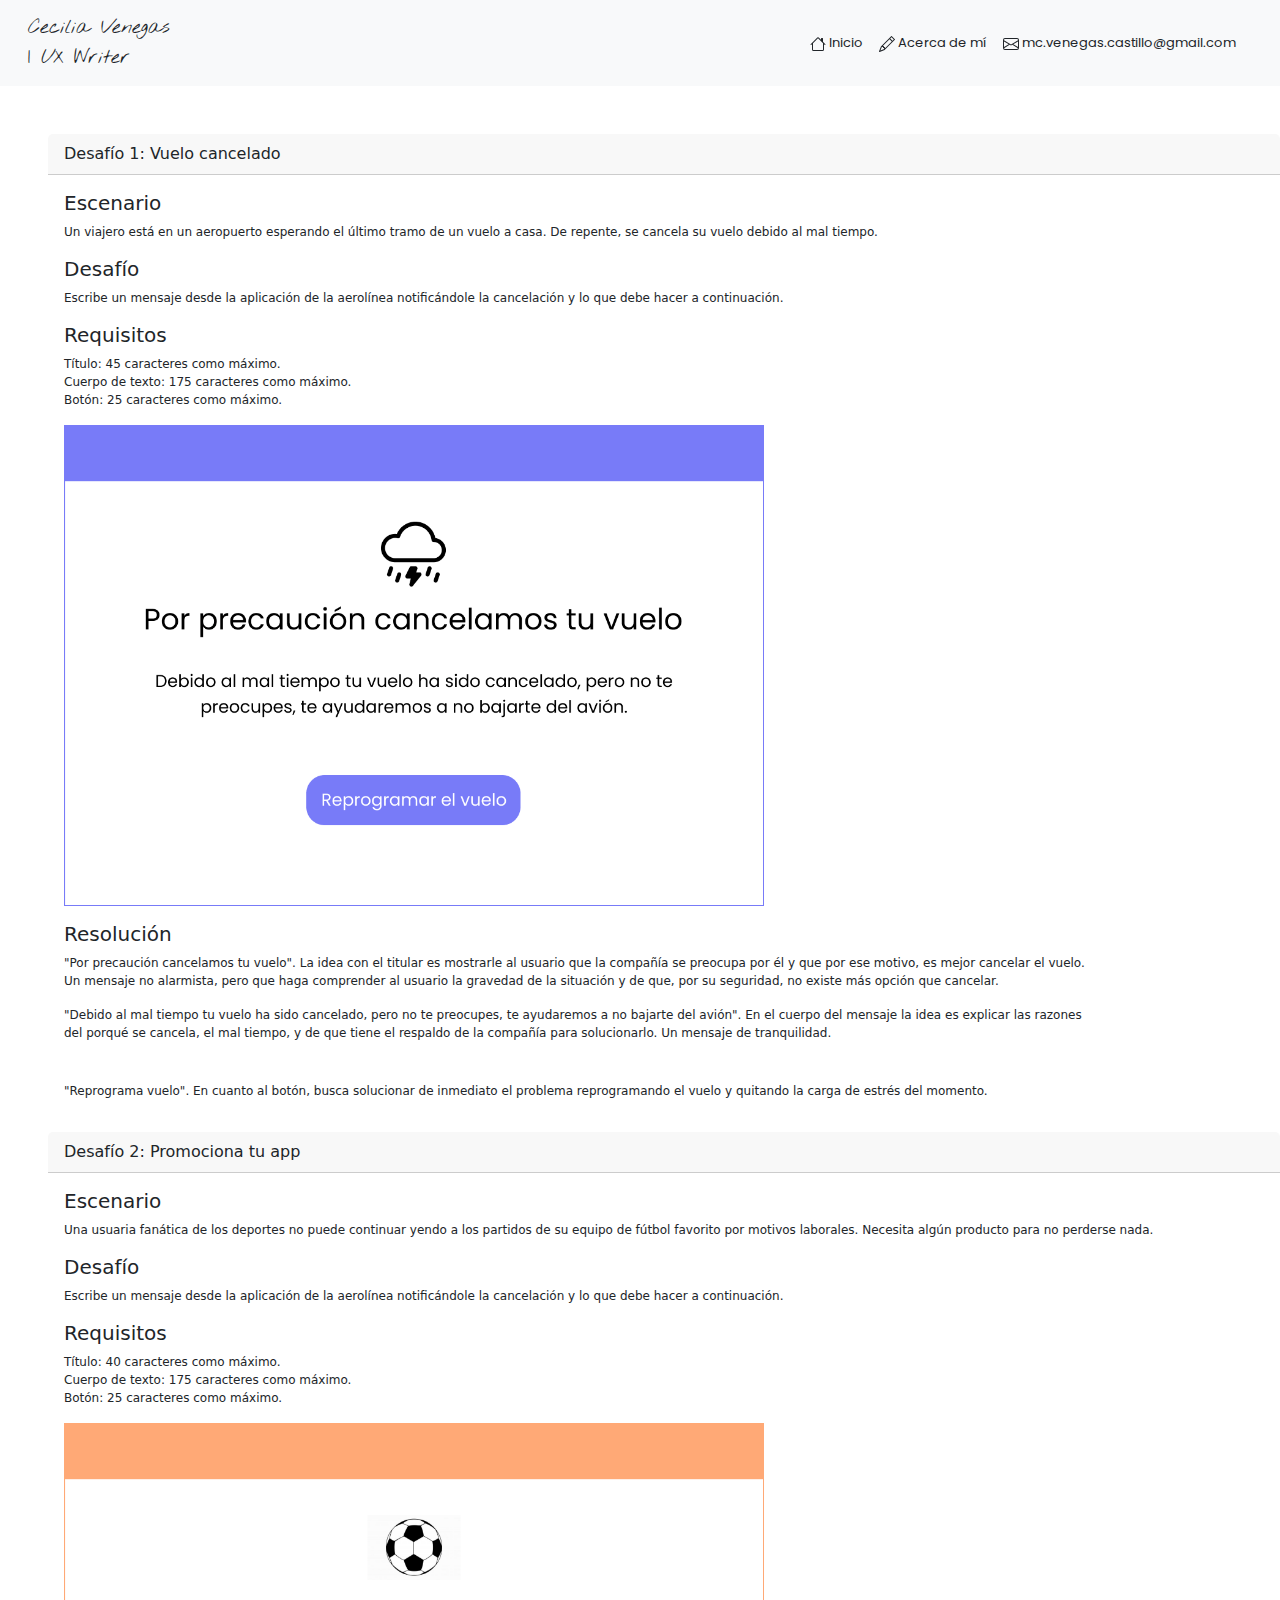
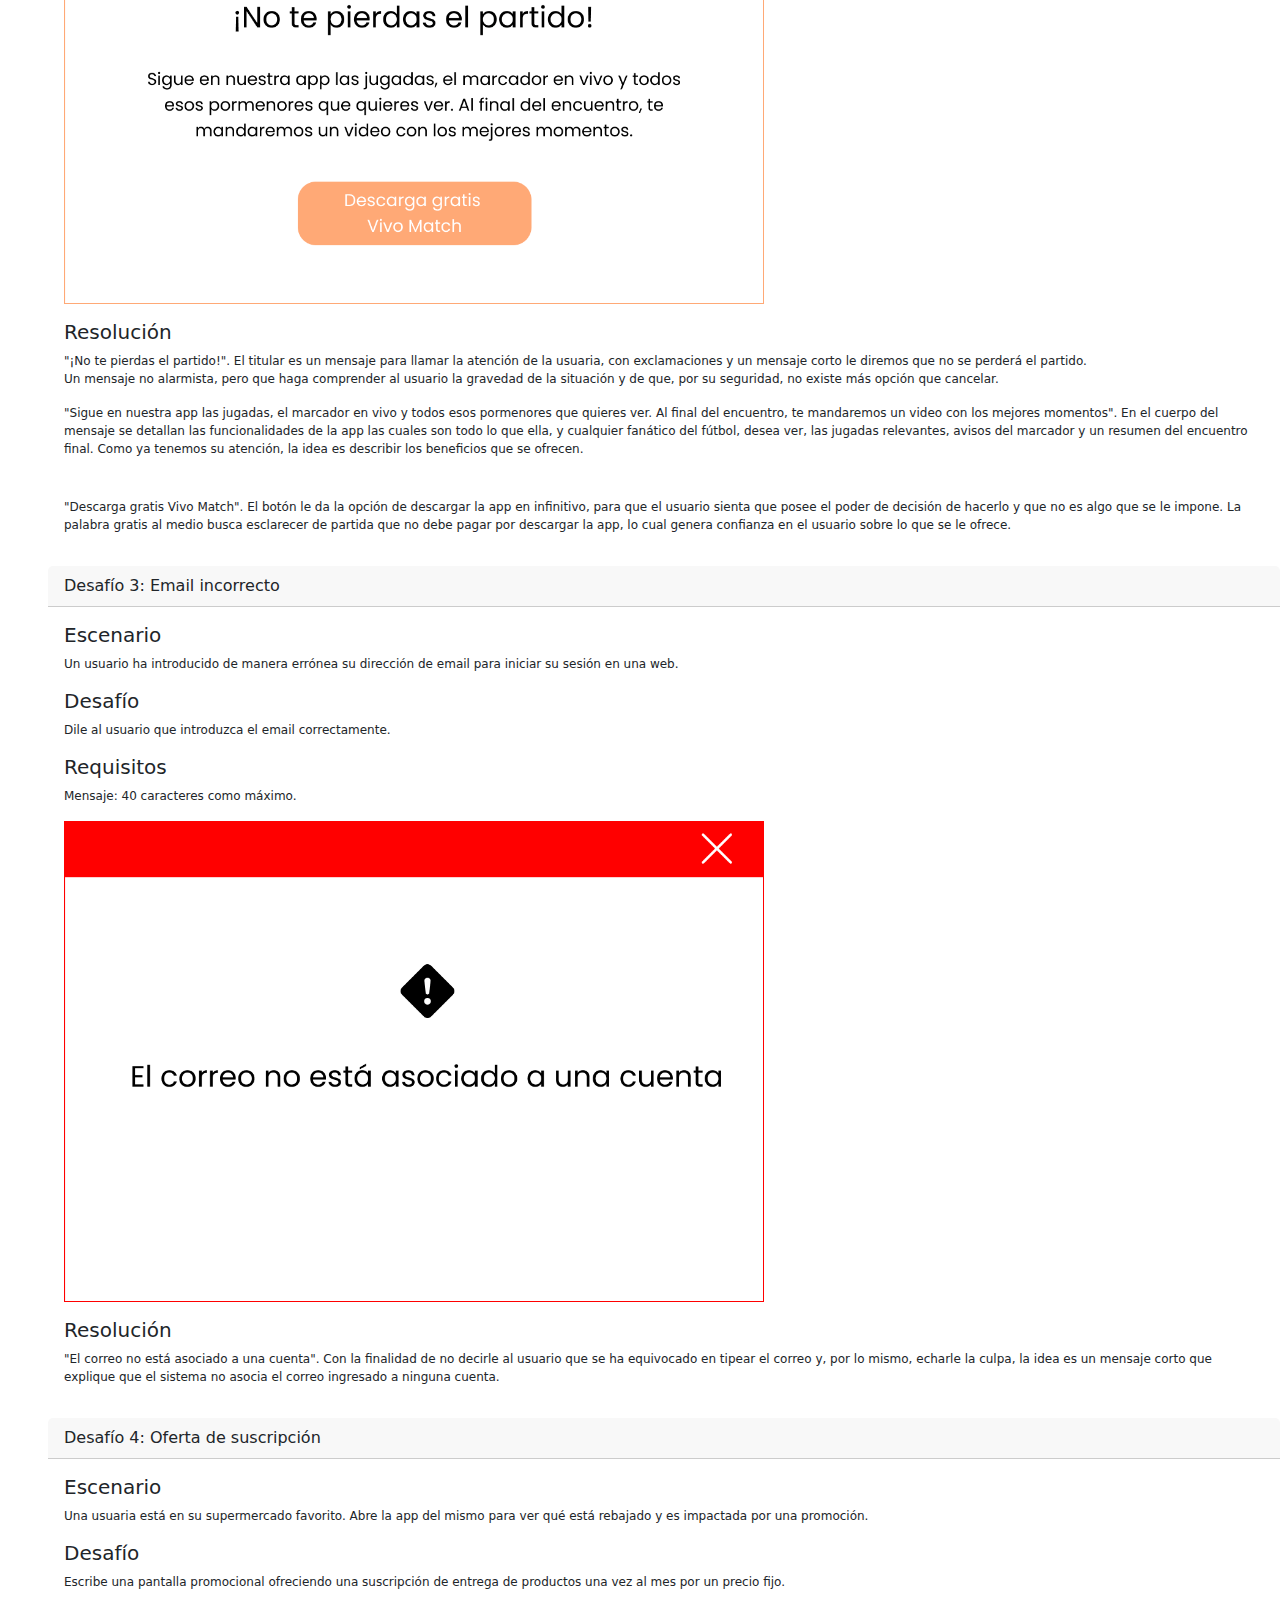
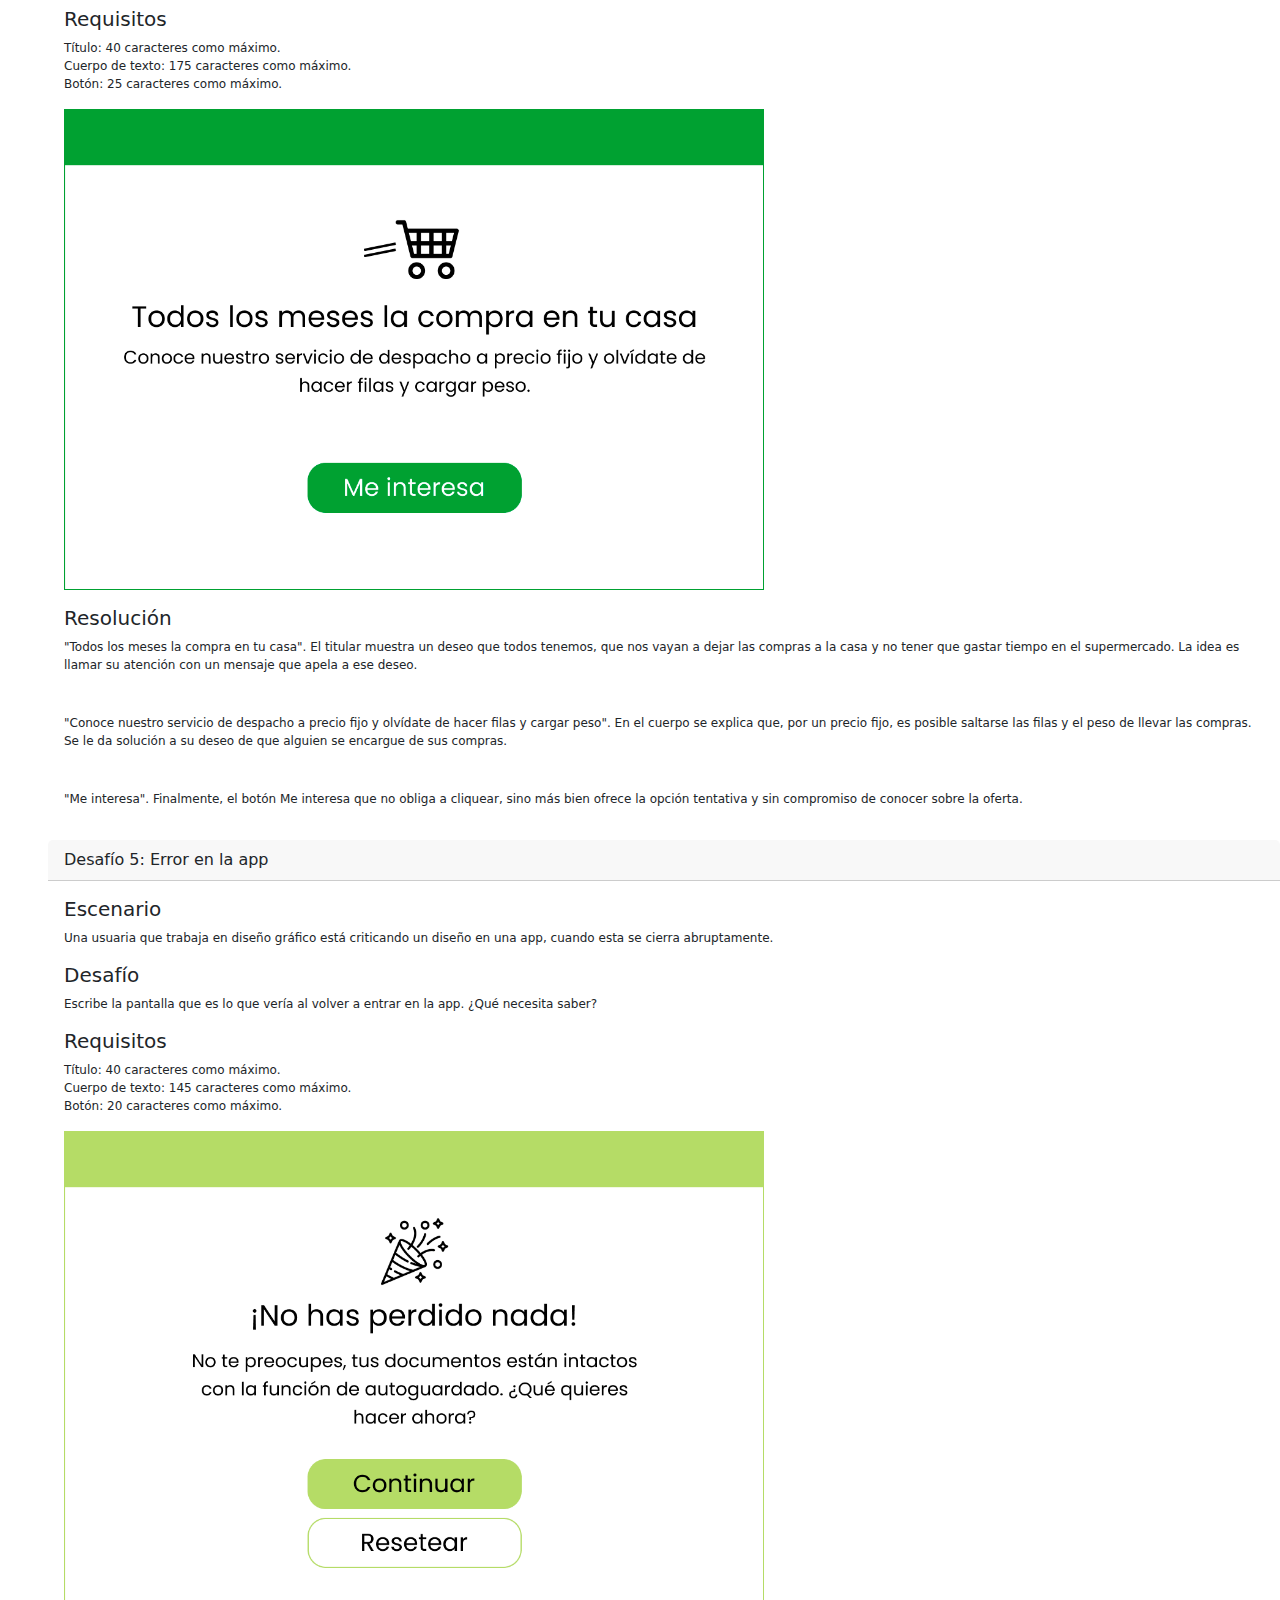
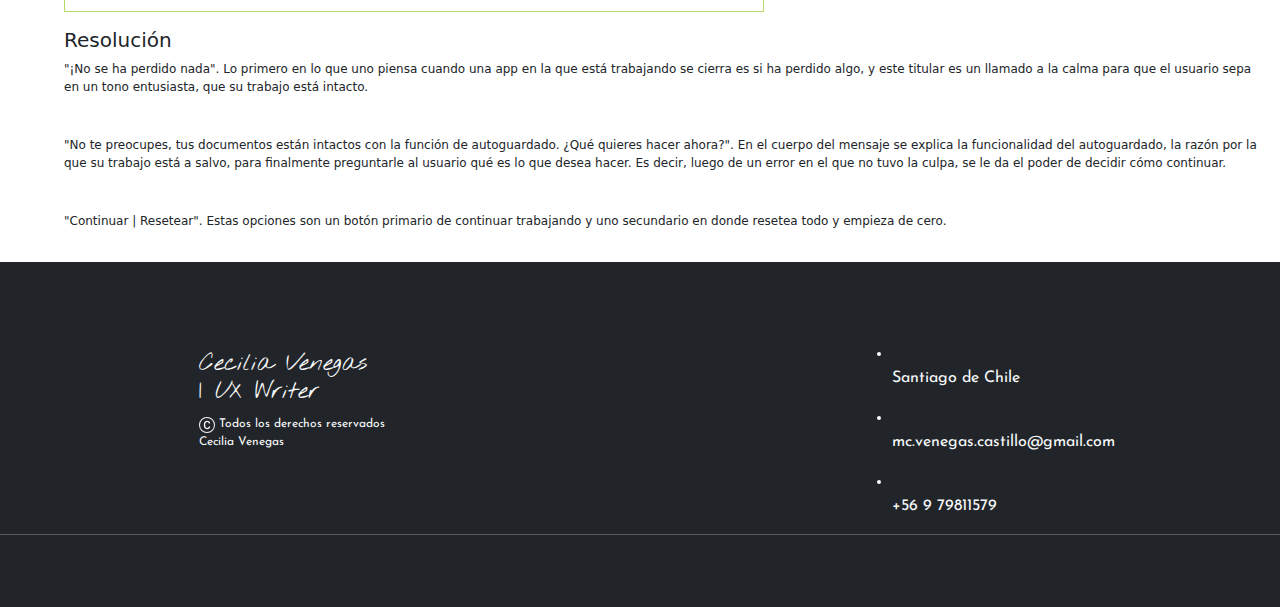
<file: Desafios/desafios.html>
<!doctype html>
<html lang="en">

<head>
  <meta charset="utf-8">
  <meta name="viewport" content="width=device-width, initial-scale=1">
  <title>Portafolio Cecilia/desafios</title>
  <link href="https://cdn.jsdelivr.net/npm/bootstrap@5.3.3/dist/css/bootstrap.min.css" rel="stylesheet"
    integrity="sha384-QWTKZyjpPEjISv5WaRU9OFeRpok6YctnYmDr5pNlyT2bRjXh0JMhjY6hW+ALEwIH" crossorigin="anonymous">
  <link rel="preconnect" href="https://fonts.googleapis.com">
  <link rel="preconnect" href="https://fonts.gstatic.com" crossorigin>
  <link
    href="https://fonts.googleapis.com/css2?family=Bad+Script&family=Homemade+Apple&family=Nothing+You+Could+Do&display=swap"
    rel="stylesheet">
  <link rel="preconnect" href="https://fonts.googleapis.com">
  <link rel="preconnect" href="https://fonts.gstatic.com" crossorigin>
  <link href="https://fonts.googleapis.com/css2?family=Caveat:wght@400..700&family=Indie+Flower&display=swap"
    rel="stylesheet">
  <link rel="stylesheet" href="https://cdnjs.cloudflare.com/ajax/libs/font-awesome/6.4.0/css/all.min.css"
    integrity="sha512-iecdLmaskl7CVkqkXNQ/ZH/XLlvWZOJyj7Yy7tcenmpD1ypASozpmT/E0iPtmFIB46ZmdtAc9eNBvH0H/ZpiBw=="
    crossorigin="anonymous" referrerpolicy="no-referrer" />
  <link href="https://cdn.jsdelivr.net/npm/bootstrap@5.3.3/dist/css/bootstrap.min.css" rel="stylesheet"
    integrity="sha384-QWTKZyjpPEjISv5WaRU9OFeRpok6YctnYmDr5pNlyT2bRjXh0JMhjY6hW+ALEwIH" crossorigin="anonymous">
  <link rel="stylesheet" type="text/css" href="style.css">
  <link rel="preconnect" href="https://fonts.googleapis.com">
  <link rel="preconnect" href="https://fonts.gstatic.com" crossorigin>
  <link
    href="https://fonts.googleapis.com/css2?family=Caveat:wght@400..700&family=Gothic+A1&family=Indie+Flower&display=swap"
    rel="stylesheet">
  <link rel="preconnect" href="https://fonts.googleapis.com">
  <link rel="preconnect" href="https://fonts.gstatic.com" crossorigin>
  <link href="https://fonts.googleapis.com/css2?family=Josefin+Sans:ital,wght@0,100..700;1,100..700&display=swap"
    rel="stylesheet">
  <link rel="preconnect" href="https://fonts.googleapis.com">
  <link rel="preconnect" href="https://fonts.gstatic.com" crossorigin>
  <link
    href="https://fonts.googleapis.com/css2?family=Josefin+Sans:ital,wght@0,100..700;1,100..700&family=Merriweather:ital,wght@0,300;0,400;0,700;0,900;1,300;1,400;1,700;1,900&family=Poppins:ital,wght@0,100;0,200;0,300;0,400;0,500;0,600;0,700;0,800;0,900;1,100;1,200;1,300;1,400;1,500;1,600;1,700;1,800;1,900&display=swap"
    rel="stylesheet">
</head>

<body>
  <!--Navbar-->
  <div class="container-fluid bg-light">
    <div class="row">
      <nav class="navbar navbar-expand-lg">
        <div class="container-fluid">
          <a class="navbar-brand ms-3 text-dark" aria-current="page" href="/index.html">Cecilia Venegas <br> | UX Writer</a>
          <button class="navbar-toggler" type="button" data-bs-toggle="collapse" data-bs-target="#navbarNavDropdown"
            aria-controls="navbarNavDropdown" aria-expanded="false" aria-label="Toggle navigation">
            <span class="navbar-toggler-icon"></span>
          </button>
          <div class="collapse navbar-collapse" id="navbarNavDropdown">
            <ul class="navbar-nav ms-auto">
              <li class="nav-item">
                <a class="nav-link active text-dark" aria-current="page" href="/index.html"> <svg
                    xmlns="http://www.w3.org/2000/svg" width="16" height="16" fill="currentColor" class="bi bi-house"
                    viewBox="0 0 16 16">
                    <path
                      d="M8.707 1.5a1 1 0 0 0-1.414 0L.646 8.146a.5.5 0 0 0 .708.708L2 8.207V13.5A1.5 1.5 0 0 0 3.5 15h9a1.5 1.5 0 0 0 1.5-1.5V8.207l.646.647a.5.5 0 0 0 .708-.708L13 5.793V2.5a.5.5 0 0 0-.5-.5h-1a.5.5 0 0 0-.5.5v1.293zM13 7.207V13.5a.5.5 0 0 1-.5.5h-9a.5.5 0 0 1-.5-.5V7.207l5-5z" />
                  </svg> Inicio</a>
              </li>
              <li class="nav-item">
                <a class="nav-link text-dark" href="/acerca de mi/acercademi.html"> <svg xmlns="http://www.w3.org/2000/svg" width="16" height="16"
                    fill="currentColor" class="bi bi-pencil" viewBox="0 0 16 16">
                    <path
                      d="M12.146.146a.5.5 0 0 1 .708 0l3 3a.5.5 0 0 1 0 .708l-10 10a.5.5 0 0 1-.168.11l-5 2a.5.5 0 0 1-.65-.65l2-5a.5.5 0 0 1 .11-.168zM11.207 2.5 13.5 4.793 14.793 3.5 12.5 1.207zm1.586 3L10.5 3.207 4 9.707V10h.5a.5.5 0 0 1 .5.5v.5h.5a.5.5 0 0 1 .5.5v.5h.293zm-9.761 5.175-.106.106-1.528 3.821 3.821-1.528.106-.106A.5.5 0 0 1 5 12.5V12h-.5a.5.5 0 0 1-.5-.5V11h-.5a.5.5 0 0 1-.468-.325" />
                  </svg> Acerca de mí</a>
              </li>
              <li class="nav-item">
                <a class="nav-link me-4 text-dark"> <svg xmlns="http://www.w3.org/2000/svg" width="16" height="16"
                    fill="currentColor" class="bi bi-envelope" viewBox="0 0 16 16">
                    <path
                      d="M0 4a2 2 0 0 1 2-2h12a2 2 0 0 1 2 2v8a2 2 0 0 1-2 2H2a2 2 0 0 1-2-2zm2-1a1 1 0 0 0-1 1v.217l7 4.2 7-4.2V4a1 1 0 0 0-1-1zm13 2.383-4.708 2.825L15 11.105zm-.034 6.876-5.64-3.471L8 9.583l-1.326-.795-5.64 3.47A1 1 0 0 0 2 13h12a1 1 0 0 0 .966-.741M1 11.105l4.708-2.897L1 5.383z" />
                  </svg> mc.venegas.castillo@gmail.com</a>
              </li>
              <li class="nav-item dropdown">
              </li>
            </ul>
          </div>
        </div>
      </nav>
    </div>
  </div>
  <!--Desafíos-->
  <div class="content-fluid ms-5 mt-5">
    <div class="row">
      <div class="card">
        <div class="card-header">
          Desafío 1: Vuelo cancelado
        </div>
        <div class="card-body">
          <h5>Escenario</h5>
          <p class="card-text">Un viajero está en un aeropuerto esperando el último tramo de un vuelo a casa. De
            repente, se cancela su vuelo debido al mal tiempo.</p>
          <h5>Desafío</h5>
          <p class="card-text">Escribe un mensaje desde la aplicación de la aerolínea notificándole la cancelación y lo
            que debe hacer a continuación.</p>
          <h5>Requisitos</h5>
          <p class="card-text">Título: 45 caracteres como máximo.
            <br>Cuerpo de texto: 175 caracteres como máximo.
            <br>Botón: 25 caracteres como máximo.</p>
            <img src="/assets/img/retos-1.png" id="desafio-img">
            <div class="container-final mt-3">
              <h5>Resolución</h5>
              <p>"Por precaución cancelamos tu vuelo". La idea con el titular es mostrarle al usuario que la compañía se
                preocupa por él y que por ese motivo, es mejor cancelar el vuelo. <br> Un mensaje no alarmista, pero que
                haga comprender al usuario la gravedad de la situación y de que, por su seguridad, no existe más opción que
                cancelar.</h6>
              <br>
              <p>"Debido al mal tiempo tu vuelo ha sido cancelado, pero no te preocupes, te ayudaremos a no bajarte del
                avión".
                En el cuerpo del mensaje la idea es explicar las razones <br> del porqué se cancela, el mal tiempo, y de que
                tiene el respaldo de la compañía para solucionarlo. Un mensaje de tranquilidad.</p>
              <br>
              <p>"Reprograma vuelo". En cuanto al botón, busca solucionar de inmediato el problema reprogramando el vuelo y
                quitando la carga de estrés del momento.</p>
            </div>
        </div>
      </div>
      <div class="card">
        <div class="card-header">
          Desafío 2: Promociona tu app
        </div>
        <div class="card-body">
          <h5>Escenario</h5>
          <p class="card-text">Una usuaria fanática de los deportes no puede continuar yendo a los partidos de su equipo de fútbol favorito por motivos laborales. Necesita algún producto para no perderse nada.</p>
          <h5>Desafío</h5>
          <p class="card-text">Escribe un mensaje desde la aplicación de la aerolínea notificándole la cancelación y lo
            que debe hacer a continuación.</p>
          <h5>Requisitos</h5>
          <p class="card-text">Título: 40 caracteres como máximo.
            <br>Cuerpo de texto: 175 caracteres como máximo.
            <br>Botón: 25 caracteres como máximo.</p>
            <img src="/assets/img/retos-2.png" id="desafio-img">
            <div class="container-final mt-3">
              <h5>Resolución</h5>
              <p>"¡No te pierdas el partido!". El titular es un mensaje para llamar la atención de la usuaria, con exclamaciones y un mensaje corto le diremos que no se perderá el partido. <br> Un mensaje no alarmista, pero que
                haga comprender al usuario la gravedad de la situación y de que, por su seguridad, no existe más opción que
                cancelar.</h6>
              <br>
              <p>"Sigue en nuestra app las jugadas, el marcador en vivo y todos esos pormenores que quieres ver. Al final del encuentro, te mandaremos un video con los mejores momentos".
                En el cuerpo del mensaje se detallan las funcionalidades de la app las cuales son todo lo que ella, y cualquier fanático del fútbol, desea ver, las jugadas relevantes, avisos del
                marcador y un resumen del encuentro final. Como ya tenemos su atención, la idea es describir los beneficios que se ofrecen.</p>
              <br>
              <p>"Descarga gratis Vivo Match". El botón le da la opción de descargar la app en infinitivo, para que el usuario sienta que posee el poder de decisión de hacerlo y que no es algo
                que se le impone. La palabra gratis al medio busca esclarecer de partida que no debe pagar por descargar la app, lo cual genera confianza en el usuario sobre lo que se le ofrece.</p>
            </div>
        </div>
      </div>
      <div class="card">
        <div class="card-header">
          Desafío 3: Email incorrecto
        </div>
        <div class="card-body">
          <h5>Escenario</h5>
          <p class="card-text">Un usuario ha introducido de manera errónea su dirección de email para iniciar su sesión en una web.</p>
          <h5>Desafío</h5>
          <p class="card-text">Dile al usuario que introduzca el email correctamente.</p>
          <h5>Requisitos</h5>
          <p class="card-text">Mensaje: 40 caracteres como máximo.</p>
            <img src="/assets/img/retos-3.png" id="desafio-img">
            <div class="container-final mt-3">
              <h5>Resolución</h5>
              <p>"El correo no está asociado a una cuenta". Con la finalidad de no decirle al usuario que se ha equivocado en tipear el correo y, por lo mismo, echarle la culpa, la idea es un mensaje corto que explique que el sistema no asocia el correo ingresado a ninguna cuenta.</p>
            </div>
        </div>
      </div>
      <div class="card">
        <div class="card-header">
          Desafío 4: Oferta de suscripción
        </div>
        <div class="card-body">
          <h5>Escenario</h5>
          <p class="card-text">Una usuaria está en su supermercado favorito. Abre la app del mismo para ver qué está rebajado y es impactada por una promoción.</p>
          <h5>Desafío</h5>
          <p class="card-text">Escribe una pantalla promocional ofreciendo una suscripción de entrega de productos una vez al mes por un precio fijo.</p>
          <h5>Requisitos</h5>
          <p class="card-text">Título: 40 caracteres como máximo.
            <br>Cuerpo de texto: 175 caracteres como máximo.
            <br>Botón: 25 caracteres como máximo.</p>
            <img src="/assets/img/retos-4.png" id="desafio-img">
            <div class="container-final mt-3">
              <h5>Resolución</h5>
              <p>"Todos los meses la compra en tu casa". El titular muestra un deseo que todos tenemos, que nos vayan a dejar las compras a la casa y no tener que gastar tiempo en el supermercado. La idea es llamar su atención con un mensaje que apela a ese deseo.</p>
              <br>
              <p>"Conoce nuestro servicio de despacho a precio fijo y olvídate de hacer filas y cargar peso". En el cuerpo se explica que, por un precio fijo, es posible saltarse las filas y el peso de llevar las compras. Se le da solución a su deseo de que alguien se encargue de sus compras. </p>
              <br>
              <p>"Me interesa". Finalmente, el botón Me interesa que no obliga a cliquear, sino más bien ofrece la opción tentativa y sin compromiso de conocer sobre la oferta.</p>
            </div>
        </div>
      </div>
      <div class="card">
        <div class="card-header">
          Desafío 5: Error en la app
        </div>
        <div class="card-body">
          <h5>Escenario</h5>
          <p class="card-text">Una usuaria que trabaja en diseño gráfico está criticando un diseño en una app, cuando esta se cierra abruptamente.</p>
          <h5>Desafío</h5>
          <p class="card-text">Escribe la pantalla que es lo que vería al volver a entrar en la app. ¿Qué necesita saber?</p>
          <h5>Requisitos</h5>
          <p class="card-text">Título: 40 caracteres como máximo.
            <br>Cuerpo de texto: 145 caracteres como máximo.
            <br>Botón: 20 caracteres como máximo.</p>
            <img src="/assets/img/retos-5.png" id="desafio-img">
            <div class="container-final mt-3">
              <h5>Resolución</h5>
              <p>"¡No se ha perdido nada". Lo primero en lo que uno piensa cuando una app en la que está trabajando se cierra es si ha perdido algo, y este titular es un llamado a la calma para que el usuario sepa en un tono entusiasta, que su trabajo está intacto. </p>
              <br>
              <p>"No te preocupes, tus documentos están intactos con la función de autoguardado. ¿Qué quieres hacer ahora?". En el cuerpo del mensaje se explica la funcionalidad del autoguardado, la razón por la que su trabajo está a salvo, para finalmente preguntarle al usuario qué es lo que desea hacer. Es decir, luego de un error en el que no tuvo la culpa, se le da el poder de decidir cómo continuar.</p>
              <br>
              <p>"Continuar | Resetear". Estas opciones son un botón primario de continuar trabajando y uno secundario en donde resetea todo y empieza de cero.</p>
            </div>
        </div>
      </div>
    </div>
  </div>
  <!--Footer-->
  <footer class="footer bg-dark text-light pt-5">
    <div class="container-fluid text-center text-md-start">
      <div class="row text-center text-md-start">
        <div class="col-md-3 col-lg-3 col-xl-3 mx-auto mt-3">
          <h5 class="text-uppercase mb-4 font-wight-bold text-primary"></h5>
          <h4 class="nombrefooter">
            Cecilia Venegas
            <br>| UX Writer
          </h4>
          <p>
            <svg xmlns="http://www.w3.org/2000/svg" width="16" height="16" fill="currentColor" class="bi bi-c-circle"
              viewBox="0 0 16 16">
              <path
                d="M1 8a7 7 0 1 0 14 0A7 7 0 0 0 1 8m15 0A8 8 0 1 1 0 8a8 8 0 0 1 16 0M8.146 4.992c-1.212 0-1.927.92-1.927 2.502v1.06c0 1.571.703 2.462 1.927 2.462.979 0 1.641-.586 1.729-1.418h1.295v.093c-.1 1.448-1.354 2.467-3.03 2.467-2.091 0-3.269-1.336-3.269-3.603V7.482c0-2.261 1.201-3.638 3.27-3.638 1.681 0 2.935 1.054 3.029 2.572v.088H9.875c-.088-.879-.768-1.512-1.729-1.512" />
            </svg> Todos los derechos reservados
            <br> Cecilia Venegas
          </p>
        </div>
        <div class="col-md-2 col-lg-2 col-xl-2 mx-auto mt-3">
          <p>
            <li class="fas fa-home me-3"></li>Santiago de Chile
          </p>
          <p>
            <li class="fas fa-envelope me-3"></li>mc.venegas.castillo@gmail.com
          </p>
          <p>
            <li class="fas fa-phone me-3"></li>+56 9 79811579
          </p>
        </div>
        <hr class="mb-4">
        <div class="text-center mb-2">
        </div>
        <div class="text-center">
          <ul class="list-unstyled list-inline">
            <li class="list-inline-item">
              <a href="https://www.behance.net/ceciliavenegas" target=»_blank class="text-light"> <i
                  class="fab fa-behance"></i>
              </a>
            </li>
            <li class="list-inline-item">
              <a href="https://www.linkedin.com/in/mariaceciliav/" target=»_blank class="text-light"> <i
                  class="fab fa-linkedin"></i>
              </a>
            </li>
          </ul>
        </div>
      </div>
    </div>
  </footer>
</body>

</html>
</file>
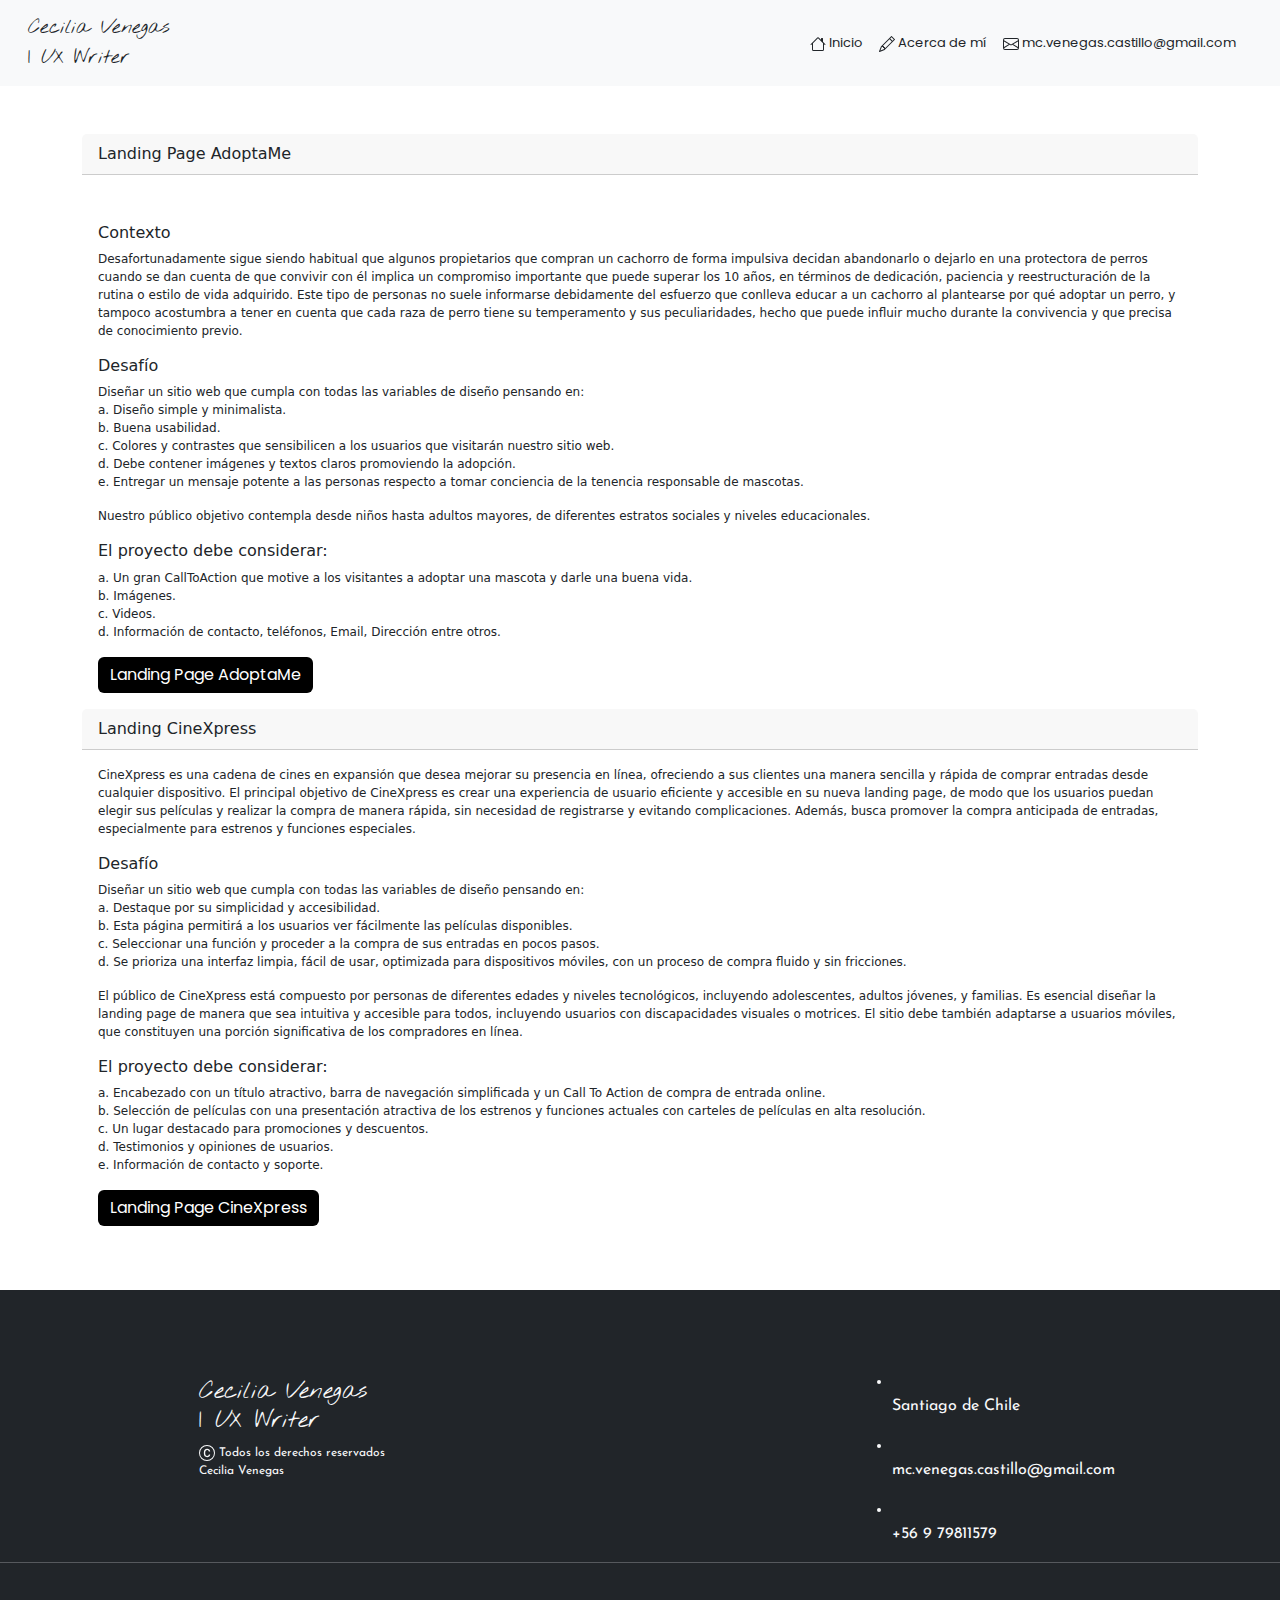
<file: paginas/paginas.html>
<!doctype html>
<html lang="en">
  <head>
    <meta charset="utf-8">
    <meta name="viewport" content="width=device-width, initial-scale=1">
    <title>portafolio Cecilia/webs</title>
    <link href="https://cdn.jsdelivr.net/npm/bootstrap@5.3.3/dist/css/bootstrap.min.css" rel="stylesheet" integrity="sha384-QWTKZyjpPEjISv5WaRU9OFeRpok6YctnYmDr5pNlyT2bRjXh0JMhjY6hW+ALEwIH" crossorigin="anonymous">
    <link rel="preconnect" href="https://fonts.googleapis.com">
  <link rel="preconnect" href="https://fonts.gstatic.com" crossorigin>
  <link
    href="https://fonts.googleapis.com/css2?family=Bad+Script&family=Homemade+Apple&family=Nothing+You+Could+Do&display=swap"
    rel="stylesheet">
  <link rel="preconnect" href="https://fonts.googleapis.com">
  <link rel="preconnect" href="https://fonts.gstatic.com" crossorigin>
  <link href="https://fonts.googleapis.com/css2?family=Caveat:wght@400..700&family=Indie+Flower&display=swap"
    rel="stylesheet">
  <link rel="stylesheet" href="https://cdnjs.cloudflare.com/ajax/libs/font-awesome/6.4.0/css/all.min.css"
    integrity="sha512-iecdLmaskl7CVkqkXNQ/ZH/XLlvWZOJyj7Yy7tcenmpD1ypASozpmT/E0iPtmFIB46ZmdtAc9eNBvH0H/ZpiBw=="
    crossorigin="anonymous" referrerpolicy="no-referrer" />
  <link href="https://cdn.jsdelivr.net/npm/bootstrap@5.3.3/dist/css/bootstrap.min.css" rel="stylesheet"
    integrity="sha384-QWTKZyjpPEjISv5WaRU9OFeRpok6YctnYmDr5pNlyT2bRjXh0JMhjY6hW+ALEwIH" crossorigin="anonymous">
  <!--CSS-->
    <link rel="stylesheet" type="text/css" href="style.css">
  <link rel="preconnect" href="https://fonts.googleapis.com">
  <link rel="preconnect" href="https://fonts.gstatic.com" crossorigin>
  <link
    href="https://fonts.googleapis.com/css2?family=Caveat:wght@400..700&family=Gothic+A1&family=Indie+Flower&display=swap"
    rel="stylesheet">
  <link rel="preconnect" href="https://fonts.googleapis.com">
  <link rel="preconnect" href="https://fonts.gstatic.com" crossorigin>
  <link href="https://fonts.googleapis.com/css2?family=Josefin+Sans:ital,wght@0,100..700;1,100..700&display=swap"
    rel="stylesheet">
  <link rel="preconnect" href="https://fonts.googleapis.com">
  <link rel="preconnect" href="https://fonts.gstatic.com" crossorigin>
  <link
    href="https://fonts.googleapis.com/css2?family=Josefin+Sans:ital,wght@0,100..700;1,100..700&family=Merriweather:ital,wght@0,300;0,400;0,700;0,900;1,300;1,400;1,700;1,900&family=Poppins:ital,wght@0,100;0,200;0,300;0,400;0,500;0,600;0,700;0,800;0,900;1,100;1,200;1,300;1,400;1,500;1,600;1,700;1,800;1,900&display=swap"
    rel="stylesheet"> 
</head>
  <body>
    <!--Navbar-->
    <div class="container-fluid bg-light">
        <div class="row">
          <nav class="navbar navbar-expand-lg">
            <div class="container-fluid">
              <a class="navbar-brand ms-3 text-dark" aria-current="page" href="/index.html">Cecilia Venegas <br> | UX Writer</a>
              <button class="navbar-toggler" type="button" data-bs-toggle="collapse" data-bs-target="#navbarNavDropdown"
                aria-controls="navbarNavDropdown" aria-expanded="false" aria-label="Toggle navigation">
                <span class="navbar-toggler-icon"></span>
              </button>
              <div class="collapse navbar-collapse" id="navbarNavDropdown">
                <ul class="navbar-nav ms-auto">
                  <li class="nav-item">
                    <a class="nav-link active text-dark" aria-current="page" href="/index.html"> <svg
                        xmlns="http://www.w3.org/2000/svg" width="16" height="16" fill="currentColor" class="bi bi-house"
                        viewBox="0 0 16 16">
                        <path
                          d="M8.707 1.5a1 1 0 0 0-1.414 0L.646 8.146a.5.5 0 0 0 .708.708L2 8.207V13.5A1.5 1.5 0 0 0 3.5 15h9a1.5 1.5 0 0 0 1.5-1.5V8.207l.646.647a.5.5 0 0 0 .708-.708L13 5.793V2.5a.5.5 0 0 0-.5-.5h-1a.5.5 0 0 0-.5.5v1.293zM13 7.207V13.5a.5.5 0 0 1-.5.5h-9a.5.5 0 0 1-.5-.5V7.207l5-5z" />
                      </svg> Inicio</a>
                  </li>
                  <li class="nav-item">
                    <a class="nav-link text-dark" href="/acerca de mi/acercademi.html"> <svg xmlns="http://www.w3.org/2000/svg" width="16" height="16"
                        fill="currentColor" class="bi bi-pencil" viewBox="0 0 16 16">
                        <path
                          d="M12.146.146a.5.5 0 0 1 .708 0l3 3a.5.5 0 0 1 0 .708l-10 10a.5.5 0 0 1-.168.11l-5 2a.5.5 0 0 1-.65-.65l2-5a.5.5 0 0 1 .11-.168zM11.207 2.5 13.5 4.793 14.793 3.5 12.5 1.207zm1.586 3L10.5 3.207 4 9.707V10h.5a.5.5 0 0 1 .5.5v.5h.5a.5.5 0 0 1 .5.5v.5h.293zm-9.761 5.175-.106.106-1.528 3.821 3.821-1.528.106-.106A.5.5 0 0 1 5 12.5V12h-.5a.5.5 0 0 1-.5-.5V11h-.5a.5.5 0 0 1-.468-.325" />
                      </svg> Acerca de mí</a>
                  </li>
                  <li class="nav-item">
                    <a class="nav-link me-4 text-dark"> <svg xmlns="http://www.w3.org/2000/svg" width="16"
                        height="16" fill="currentColor" class="bi bi-envelope" viewBox="0 0 16 16">
                        <path
                          d="M0 4a2 2 0 0 1 2-2h12a2 2 0 0 1 2 2v8a2 2 0 0 1-2 2H2a2 2 0 0 1-2-2zm2-1a1 1 0 0 0-1 1v.217l7 4.2 7-4.2V4a1 1 0 0 0-1-1zm13 2.383-4.708 2.825L15 11.105zm-.034 6.876-5.64-3.471L8 9.583l-1.326-.795-5.64 3.47A1 1 0 0 0 2 13h12a1 1 0 0 0 .966-.741M1 11.105l4.708-2.897L1 5.383z" />
                      </svg> mc.venegas.castillo@gmail.com</a>
                  </li>
                  <li class="nav-item dropdown">
                  </li>
                </ul>
              </div>
            </div>
          </nav>
        </div>
      </div>
<!--htmls-->
<div class="container mt-5 mb-5">
    <div class="row">
        <div class="card">
            <div class="card-header">
              Landing Page AdoptaMe
            </div>
            <div class="card-body">
              <h5 class="card-title">Special title treatment</h5>
              <h6 class="card-text">Contexto</h6>
              <p>Desafortunadamente sigue siendo habitual que algunos propietarios que compran un cachorro de forma impulsiva decidan abandonarlo o dejarlo en una protectora de perros cuando se dan cuenta de que convivir con él implica un compromiso importante que puede superar los 10 años, en términos de dedicación, paciencia y reestructuración de la rutina o estilo de vida adquirido.
                Este tipo de personas no suele informarse debidamente del esfuerzo que conlleva educar a un cachorro al plantearse por qué adoptar un perro, y tampoco acostumbra a tener en cuenta que cada raza de perro tiene su temperamento y sus peculiaridades, hecho que puede influir mucho durante la convivencia y que precisa de conocimiento previo.</p>
              <h6>Desafío</h6>
              <p>Diseñar un sitio web que cumpla con todas las variables de diseño pensando en:
                
            <br>a. Diseño simple y minimalista.
                <br>b. Buena usabilidad.
                <br>c. Colores y contrastes que sensibilicen a los usuarios que visitarán nuestro sitio web.
                <br>d. Debe contener imágenes y textos claros promoviendo la adopción.
                <br>e. Entregar un mensaje potente a las personas respecto a tomar conciencia de la tenencia responsable de mascotas. </p>
                <p>Nuestro público objetivo contempla desde niños hasta adultos mayores, de diferentes estratos sociales y niveles educacionales.
                <h6>El proyecto debe considerar:</h6>
                <p>a. Un gran CallToAction que motive a los visitantes a adoptar una mascota y darle una buena vida.
                <br>b. Imágenes.
                <br>c. Videos.
                <br>d. Información de contacto, teléfonos, Email, Dirección entre otros.</p>
                <a href="/Adopta tu mascota/adopcion.html" target="_blank" class="btn btn-primary">Landing Page AdoptaMe</a>
            </div>
          </div>
          <div class="card">
            <div class="card-header">
              Landing CineXpress
            </div>
            <div class="card-body">
                <p>CineXpress es una cadena de cines en expansión que desea mejorar su presencia en línea, ofreciendo a sus clientes una manera sencilla y rápida de comprar entradas desde cualquier dispositivo. El principal objetivo de CineXpress es crear una experiencia de usuario eficiente y accesible en su nueva landing page, de modo que los usuarios puedan elegir sus películas y realizar la compra de manera rápida, sin necesidad de registrarse y evitando complicaciones. Además, busca promover la compra anticipada de entradas, especialmente para estrenos y funciones especiales.</p>
                  <h6>Desafío</h6>
                  <p>Diseñar un sitio web que cumpla con todas las variables de diseño pensando en:
                    
                <br>a. Destaque por su simplicidad y accesibilidad.
                    <br>b. Esta página permitirá a los usuarios ver fácilmente las películas disponibles.
                    <br>c. Seleccionar una función y proceder a la compra de sus entradas en pocos pasos.
                    <br>d. Se prioriza una interfaz limpia, fácil de usar, optimizada para dispositivos móviles, con un proceso de compra fluido y sin fricciones.</p>
                    <p>El público de CineXpress está compuesto por personas de diferentes edades y niveles tecnológicos, incluyendo adolescentes, adultos jóvenes, y familias. Es esencial diseñar la landing page de manera que sea intuitiva y accesible para todos, incluyendo usuarios con discapacidades visuales o motrices. El sitio debe también adaptarse a usuarios móviles, que constituyen una porción significativa de los compradores en línea.
                    <h6>El proyecto debe considerar:</h6>
                    <p>a. Encabezado con un título atractivo, barra de navegación simplificada y un Call To Action de compra de entrada online.
                    <br>b. Selección de películas con una presentación atractiva de los estrenos y funciones actuales con carteles de películas en alta resolución.
                    <br>c. Un lugar destacado para promociones y descuentos. 
                    <br>d. Testimonios y opiniones de usuarios.
                    <br>e. Información de contacto y soporte.</p>
              <a href="/CineXpress/cinexpress.html" target="_blank" class="btn btn-primary">Landing Page CineXpress</a>
            </div>
          </div>
    </div>
</div>
<!--footer-->
<footer class="footer bg-dark text-light pt-5">
    <div class="container-fluid text-center text-md-start">
      <div class="row text-center text-md-start">
        <div class="col-md-3 col-lg-3 col-xl-3 mx-auto mt-3">
          <h5 class="text-uppercase mb-4 font-wight-bold text-primary"></h5>
          <h4 class="nombrefooter">
            Cecilia Venegas
            <br>| UX Writer
          </h4>
          <p>
            <svg xmlns="http://www.w3.org/2000/svg" width="16" height="16" fill="currentColor" class="bi bi-c-circle"
              viewBox="0 0 16 16">
              <path
                d="M1 8a7 7 0 1 0 14 0A7 7 0 0 0 1 8m15 0A8 8 0 1 1 0 8a8 8 0 0 1 16 0M8.146 4.992c-1.212 0-1.927.92-1.927 2.502v1.06c0 1.571.703 2.462 1.927 2.462.979 0 1.641-.586 1.729-1.418h1.295v.093c-.1 1.448-1.354 2.467-3.03 2.467-2.091 0-3.269-1.336-3.269-3.603V7.482c0-2.261 1.201-3.638 3.27-3.638 1.681 0 2.935 1.054 3.029 2.572v.088H9.875c-.088-.879-.768-1.512-1.729-1.512" />
            </svg> Todos los derechos reservados
            <br> Cecilia Venegas
          </p>
        </div>
        <div class="col-md-2 col-lg-2 col-xl-2 mx-auto mt-3">
          <p>
            <li class="fas fa-home me-3"></li>Santiago de Chile
          </p>
          <p>
            <li class="fas fa-envelope me-3"></li>mc.venegas.castillo@gmail.com
          </p>
          <p>
            <li class="fas fa-phone me-3"></li>+56 9 79811579
          </p>
        </div>
        <hr class="mb-4">
        <div class="text-center mb-2">
        </div>
        <div class="text-center">
          <ul class="list-unstyled list-inline">
            <li class="list-inline-item">
              <a href="https://www.behance.net/ceciliavenegas" target=»_blank class="text-light"> <i
                  class="fab fa-behance"></i>
              </a>
            </li>
            <li class="list-inline-item">
              <a href="https://www.linkedin.com/in/mariaceciliav/" target=»_blank class="text-light"> <i
                  class="fab fa-linkedin"></i>
              </a>
            </li>
          </ul>
        </div>
      </div>
    </div>
  </footer>
  </body>
</html>
</file>
<file: style.css>
.card-title{
    color: rgb(255, 255, 255);
}
.btn{
    background-color: black;
    border: 0ch;
    font-family: "Poppins", sans-serif;
}
.btn:hover{
    background-color: white;
    color: black;
}
.homemade-apple-regular{
    font-family: "Homemade Apple", cursive;
    font-weight: 400;
    font-style: normal;
    }
.nothing-you-could-do-regular{
    font-family: "Nothing You Could Do", cursive;
    font-weight: 400;
    font-style: normal;
}
.bad-script-regular{
    font-family: "Bad Script", cursive;
    font-weight: 400;
    font-style: normal;
  }
.gothic-a1-regular {
    font-family: "Poppins", sans-serif;
    font-weight: 400;
    font-style: normal;
  } 
.texto{
    font-family: "Josefin Sans";
    color: rgb(0, 0, 0);
    font-size: smaller;
}
.texto{
    font-weight: bold;
}
.navbar-brand{
    font-family: "Nothing You Could Do";
}
.nav-link{
    font-family: "Poppins", sans-serif;
    font-size:small;
}
.nombrefooter{
    font-family: "Nothing You Could Do"
}
a{
    text-decoration: none;
    font-size: 17px;
 }
 p{
    font-size: 12px;
 }
 i{
    font-size: 30px;
 }
 .mb-3{
    font-family: "Poppins", sans-serif;
 }
 .bg-dark{
    font-family: "Josefin Sans";
 }
 .card{
    border: none;
 }
 .footer{
    width: 100vw;
 }
</file>
<file: acerca de mi/style.css>
.card-title{
    color: rgb(255, 255, 255);
}

.homemade-apple-regular{
    font-family: "Homemade Apple", cursive;
    font-weight: 400;
    font-style: normal;
    }
.nothing-you-could-do-regular{
    font-family: "Nothing You Could Do", cursive;
    font-weight: 400;
    font-style: normal;
}
.bad-script-regular{
    font-family: "Bad Script", cursive;
    font-weight: 400;
    font-style: normal;
  }
.gothic-a1-regular {
    font-family: "Poppins", sans-serif;
    font-weight: 400;
    font-style: normal;
  } 
.texto{
    font-family: "Josefin Sans";
    color: rgb(0, 0, 0);
    font-size: smaller;
}
.texto{
    font-weight: bold;
}
.navbar-brand{
    font-family: "Nothing You Could Do";
}
.nav-link{
    font-family: "Poppins", sans-serif;
    font-size:small;
}
.nombrefooter{
    font-family: "Nothing You Could Do"
}
a{
    text-decoration: none;
    font-size: 17px;
 }
 p{
    font-size: 12px;
 }
 
 .mb-3{
    font-family: "Poppins", sans-serif;
 }
 .bg-dark{
    font-family: "Josefin Sans";
 }
 .card{
    border: none;
 }
 .footer{
    width: 100vw;
 }
 .card-1{
    margin: 0 auto; /* Added */
        float: none; /* Added */
 }
</file>
<file: Adopta tu mascota/style.css>
.nav-item{
    font-size:larger;
    font-weight: 400;
    font-family: Arial, Helvetica, sans-serif;
}
.navbar{
    background-color: #f2d155;
    color: #f2d155;
}
.container-banner1{
    max-width: 100%;
}
.nav-item{
    background-color: #f2d155;
    color: #555555;
}
#btn-slide1{
    margin: auto;
    align-items: right;
    justify-content: right;
    margin-top: 200px;
    margin-bottom: 400px;
    margin-left: 340px;
    background-color: #555555;
    color: #ffffff;
}
#btn-banner2:hover{
    background-color: #000000;
}

#btn-banner2{
    margin: auto;
    align-items: right;
    justify-content: right;
    margin-top: 100px;
    margin-bottom: 400px;
    margin-left: 40px;
    background-color: #555555;
    color: #ffffff;
}
#btn-banner2:hover{
    background-color: #000000;
}
.container-banner1{
    border: none;
}
.btn{
    border: none;
    }
.btn:hover{
    background-color: #555555;
    color:#ffffff
}
.btn{
    background-color: #f2d155;
    color: #000000;
}
.titulo-rrss{
    color: #555555;
}
.container-fluid{
    max-width: 100%;
}
.footer{
    background-color: #f2d155;
}
.text-uppercase{
    color: #555555;
    font-weight: bold;
}
.text-footer{
    text-decoration: none;
    color: #000000;
    font-family: "Lato", sans-serif;
}
.container{
    font-family: "Lato", sans-serif;
}
#icono1{
    max-width: 150px;
}
#icono2{
    max-width: 150px;
}
#icono3{
    max-width: 150px;
}
#icono4{
    max-width: 150px;
}
</file>
<file: Desafios/style.css>
.card-title{
    color: rgb(255, 255, 255);
}
.btn{
    background-color: black;
    border: 0ch;
    font-family: "Poppins", sans-serif;
    font-size:x-large
}
.btn:hover{
    background-color: white;
    color: black;
}
.homemade-apple-regular{
    font-family: "Homemade Apple", cursive;
    font-weight: 400;
    font-style: normal;
    }
.nothing-you-could-do-regular{
    font-family: "Nothing You Could Do", cursive;
    font-weight: 400;
    font-style: normal;
}
.bad-script-regular{
    font-family: "Bad Script", cursive;
    font-weight: 400;
    font-style: normal;
  }
.gothic-a1-regular {
    font-family: "Poppins", sans-serif;
    font-weight: 400;
    font-style: normal;
  } 
.texto{
    font-family: "Josefin Sans";
    color: rgb(0, 0, 0);
    font-size: smaller;
}
.texto{
    font-weight: bold;
}
.navbar-brand{
    font-family: "Nothing You Could Do";
}
.nav-link{
    font-family: "Poppins", sans-serif;
    font-size:small;
}
.nombrefooter{
    font-family: "Nothing You Could Do"
}
a{
    text-decoration: none;
    font-size: 17px;
 }
 p{
    font-size: 12px;
 }
 i{
    font-size: 30px;
 }
 .mb-3{
    font-family: "Poppins", sans-serif;
 }
 .bg-dark{
    font-family: "Josefin Sans";
 }
 .card{
    border: none;
 }
 .footer{
    width: 100vw;
 }
 .card-gris{
    background-color: #f8f9fa;
 }
 #desafio-img{
    width: 700px;
    height: auto;
 }
</file>
<file: paginas/style.css>
.card-title{
    color: rgb(255, 255, 255);
}
.btn{
    background-color: black;
    border: 0ch;
    font-family: "Poppins", sans-serif;
}
.btn:hover{
    background-color: white;
    color: black;
}
.homemade-apple-regular{
    font-family: "Homemade Apple", cursive;
    font-weight: 400;
    font-style: normal;
    }
.nothing-you-could-do-regular{
    font-family: "Nothing You Could Do", cursive;
    font-weight: 400;
    font-style: normal;
}
.bad-script-regular{
    font-family: "Bad Script", cursive;
    font-weight: 400;
    font-style: normal;
  }
.gothic-a1-regular {
    font-family: "Poppins", sans-serif;
    font-weight: 400;
    font-style: normal;
  } 
.texto{
    font-family: "Josefin Sans";
    color: rgb(0, 0, 0);
    font-size: smaller;
}
.texto{
    font-weight: bold;
}
.navbar-brand{
    font-family: "Nothing You Could Do";
}
.nav-link{
    font-family: "Poppins", sans-serif;
    font-size:small;
}
.nombrefooter{
    font-family: "Nothing You Could Do"
}
a{
    text-decoration: none;
    font-size: 17px;
 }
 p{
    font-size: 12px;
 }
 i{
    font-size: 30px;
 }
 .mb-3{
    font-family: "Poppins", sans-serif;
 }
 .bg-dark{
    font-family: "Josefin Sans";
 }
 .card{
    border: none;
 }
 .footer{
    width: 100vw;
 }
</file>
